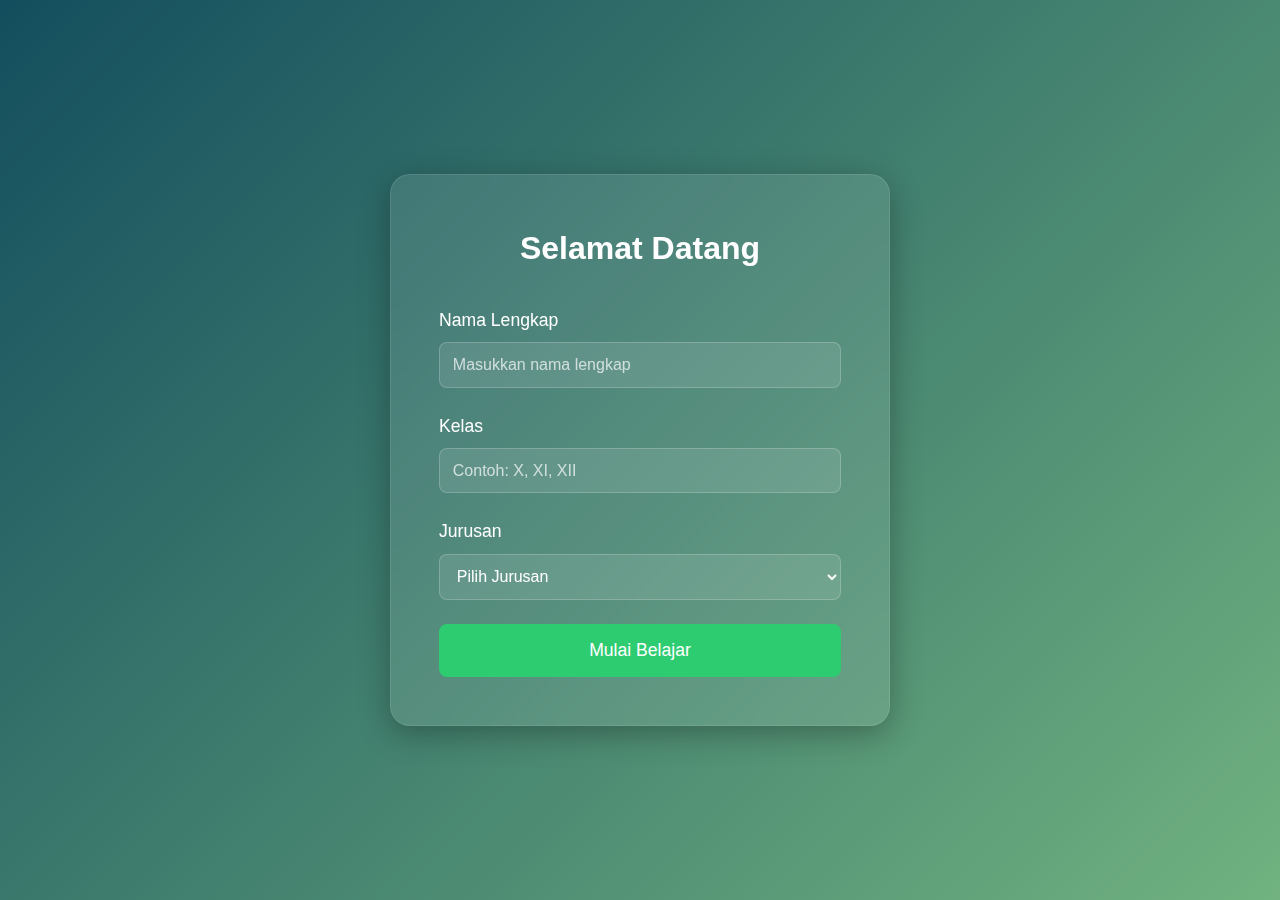
<file: index.html>
<!DOCTYPE html>
<html lang="id">
<head>
    <meta charset="UTF-8">
    <meta name="viewport" content="width=device-width, initial-scale=1.0">
    <title>Sistem Kelistrikan Sepeda Motor</title>
    <link rel="stylesheet" href="style.css">
    <link rel="stylesheet" href="https://cdnjs.cloudflare.com/ajax/libs/font-awesome/6.4.0/css/all.min.css">
    <link href="https://fonts.googleapis.com/css2?family=Poppins:wght@300;400;500;600;700&display=swap" rel="stylesheet">
</head>
<body>
    <header class="hero">
        <div class="logo-container">
            <img src="image/logounimed.png" alt="Logo UNIMED" class="logo">
            <img src="image/smk14.png" alt="Logo SMK 14" class="logo">
        </div>
        <div class="hero-content">
            <div class="welcome-banner">
                <div class="user-profile">
                    <div class="profile-icon">
                        <i class="fas fa-user-circle"></i>
                    </div>
                    <div class="profile-info">
                        <div class="profile-name">
                            <i class="fas fa-user"></i>
                            <span class="user-name">Selamat Datang</span>
                        </div>
                        <div class="profile-class">
                            <i class="fas fa-graduation-cap"></i>
                            <span class="user-class">Silakan login untuk memulai</span>
                        </div>
                    </div>
                </div>
            </div>
            <h1>Sistem Kelistrikan Sepeda Motor<span>PEMBELAJARAN INTERAKTIF</span></h1>
            <p>Pelajari prinsip dasar hingga aplikasi kompleks pada sistem pencahayaan dan kelistrikan kendaraan roda dua</p>
        </div>
    </header>

    <main>
        <section class="menu-section">
            <div class="container">
                <h2 class="section-title">Menu Pembelajaran</h2>
                <div class="menu-grid">
                    <a href="paduan.html" class="menu-card" data-menu="panduan">
                        <div class="menu-icon">
                            <i class="fas fa-book"></i>
                        </div>
                        <h2>Panduan</h2>
                        <p>Petunjuk penggunaan aplikasi pembelajaran</p>
                    </a>

                    <a href="materi.html" class="menu-card locked" data-menu="materi">
                        <div class="menu-icon">
                            <i class="fas fa-graduation-cap"></i>
                            <i class="fas fa-lock lock-icon"></i>
                        </div>
                        <h2>Materi</h2>
                        <p>Pembelajaran sistem kelistrikan sepeda motor</p>
                    </a>

                    <a href="quiz.html" class="menu-card locked" data-menu="quiz">
                        <div class="menu-icon">
                            <i class="fas fa-question-circle"></i>
                            <i class="fas fa-lock lock-icon"></i>
                        </div>
                        <h2>Quiz</h2>
                        <p>Uji pemahaman materi melalui kuis interaktif</p>
                    </a>

                    <a href="sein.html" class="menu-card locked" data-menu="simulasi">
                        <div class="menu-icon">
                            <i class="fas fa-tools"></i>
                            <i class="fas fa-lock lock-icon"></i>
                        </div>
                        <h2>Simulasi</h2>
                        <p>Praktik simulasi rangkaian kelistrikan</p>
                    </a>
                </div>
            </div>
        </section>
    </main>

    <footer>
        <div class="container">
            <div class="footer-content">
                <div class="footer-info">
                    <p>&copy; 2023 Simulator Sistem Kelistrikan Sepeda Motor</p>
                </div>
                <div class="footer-social">
                    <a href="#" class="social-link"><i class="fab fa-facebook"></i></a>
                    <a href="#" class="social-link"><i class="fab fa-instagram"></i></a>
                    <a href="#" class="social-link"><i class="fab fa-youtube"></i></a>
                </div>
            </div>
        </div>
    </footer>

    <!-- Floating Researcher Profile Button -->
    <div class="researcher-profile-icon" id="researcherProfileBtn" title="Profil Peneliti">
        <i class="fas fa-user-graduate"></i>
        <span class="badge">?</span>
    </div>

    <!-- Researcher Modal -->
    <div id="researcherModal" class="modal">
        <div class="modal-content">
            <div class="modal-header">
                <div class="modal-avatar">
                    <img src="image/profile.jpeg" alt="Foto Profil Peneliti" class="researcher-avatar-img">
                </div>
                <h3>Profil Peneliti</h3>
                <button class="close-btn" id="closeResearcherModal" title="Tutup">&times;</button>
            </div>
            <div class="researcher-info-list">
                <div class="info-item"><i class="fas fa-user"></i> <span><strong>Nama:</strong> Faisal Tanjung</span></div>
                <div class="info-item"><i class="fas fa-envelope"></i> <span><strong>Email:</strong> tanjungfeisal522@gmail.com</span></div>
                <div class="info-item"><i class="fas fa-university"></i> <span><strong>Institusi:</strong> Universitas Negeri Medan</span></div>
                <div class="info-item"><i class="fas fa-cogs"></i> <span><strong>Bidang:</strong> Pendidikan Teknik Otomotif</span></div>
            </div>
        </div>
    </div>

    <script src="script.js"></script>
    <script>
        // Check user registration immediately before page loads
        if (!sessionStorage.getItem('userData')) {
            window.location.replace('landing.html');
        }

        // Display user info if available
        const userData = JSON.parse(sessionStorage.getItem('userData'));
        if (userData) {
            const userInfo = document.querySelector('.user-profile');
            userInfo.innerHTML = `
                <div class="profile-icon">
                    <i class="fas fa-user-circle"></i>
                </div>
                <div class="profile-info">
                    <div class="profile-name">
                        <i class="fas fa-user"></i>
                        <span class="user-name">${userData.nama}</span>
                    </div>
                    <div class="profile-class">
                        <i class="fas fa-graduation-cap"></i>
                        <span class="user-class">Kelas ${userData.kelas} ${userData.jurusan}</span>
                    </div>
                </div>
            `;
        }

        // Researcher modal logic
        const researcherBtn = document.getElementById('researcherProfileBtn');
        const researcherModal = document.getElementById('researcherModal');
        const closeResearcherModal = document.getElementById('closeResearcherModal');
        
        researcherBtn.addEventListener('click', function() {
            researcherModal.classList.add('show');
        });
        closeResearcherModal.addEventListener('click', function() {
            researcherModal.classList.remove('show');
        });
        window.addEventListener('click', function(event) {
            if (event.target === researcherModal) {
                researcherModal.classList.remove('show');
            }
        });
    </script>
</body>
</html>
</file>
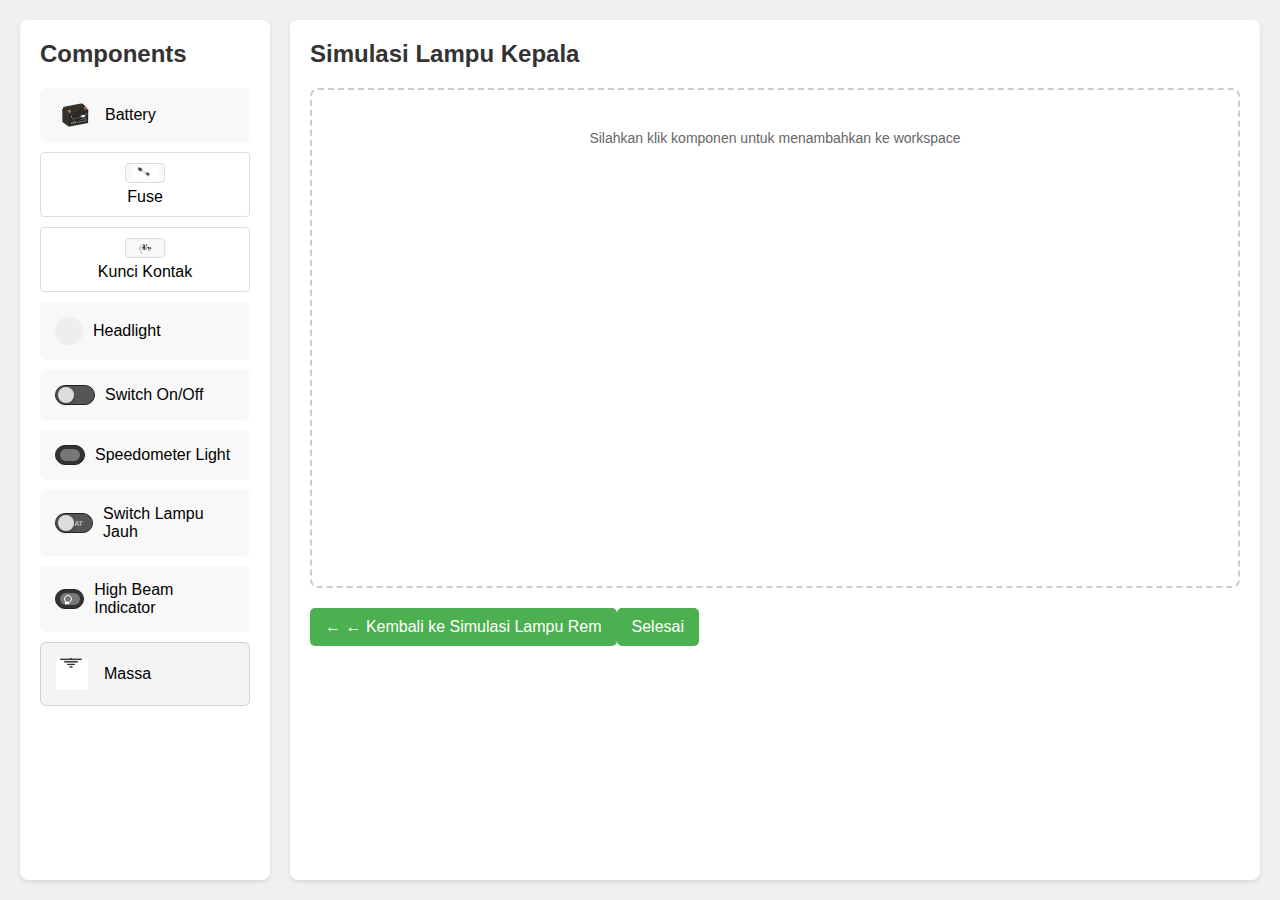
<file: lampu_kepala.html>
<!DOCTYPE html>
<html lang="en">
  <head>
    <meta charset="UTF-8" />
    <meta name="viewport" content="width=device-width, initial-scale=1.0" />
    <title>Headlight Simulation</title>
    <link rel="stylesheet" href="lampu_kepala.css" />
  </head>
  <body>
    <div class="container">
      <div class="components-sidebar">
        <h2>Components</h2>
        <div
          class="component battery"
          draggable="true"
          data-component="battery"
        >
          <div class="battery-icon">
            <img src="image/batre.png" alt="Battery" width="40" height="24" />
          </div>
          <span>Battery</span>
        </div>
        <div
          class="component fuse"
          draggable="true"
          data-component="fuse"
        >
          <div class="fuse-icon">
            <img src="image/fuse.jpg" alt="Fuse" width="40" height="20" />
          </div>
          <span>Fuse</span>
        </div>
        <div
          class="component ignition-key"
          draggable="true"
          data-component="ignition-key"
        >
          <div class="ignition-key-icon">
            <img src="image/kuncikontak.png" alt="Ignition Key" width="40" height="20" />
          </div>
          <span>Kunci Kontak</span>
        </div>
        <div
          class="component headlight"
          draggable="true"
          data-component="headlight"
        >
          <div class="headlight-icon"></div>
          <span>Headlight</span>
        </div>
        <div class="component switch" draggable="true" data-component="switch">
          <div class="switch-body">
            <div class="switch-toggle"></div>
          </div>
          <span>Switch On/Off</span>
        </div>
        <div
          class="component speedometer"
          draggable="true"
          data-component="speedometer"
        >
          <div class="speedometer-icon">
            <div class="speedometer-light"></div>
          </div>
          <span>Speedometer Light</span>
        </div>
        <div
          class="component high-beam-switch"
          draggable="true"
          data-component="high-beam-switch"
        >
          <div class="switch-body">
            <div class="switch-toggle"></div>
          </div>
          <span>Switch Lampu Jauh</span>
        </div>
        <div
          class="component high-beam-indicator"
          draggable="true"
          data-component="high-beam-indicator"
        >
          <div class="high-beam-icon">
            <div class="high-beam-light"></div>
          </div>
          <span>High Beam Indicator</span>
        </div>
        <div class="component massa" draggable="true" data-component="massa">
          <div class="massa-icon">
            <img src="image/massa.png" alt="Massa" width="32" height="32" />
          </div>
          <span>Massa</span>
        </div>
        <!-- Tambahkan komponen lain di sini nanti -->
      </div>
      <div class="workspace">
        <h2>Simulasi Lampu Kepala</h2>
        <div class="workspace-area" id="workspace-area">
          <div class="workspace-hint">
            Silahkan klik komponen untuk menambahkan ke workspace
          </div>
        </div>
        <div class="navigation-buttons">
          <a href="rem.html" class="nav-button prev-button"
            >← Kembali ke Simulasi Lampu Rem</a
          >
          <a href="credits.html" class="nav-button next-button"
            >Selesai</a
          >
        </div>
      </div>
    </div>
    <script src="lampu_kepala.js"></script>
  </body>
</html>
</file>
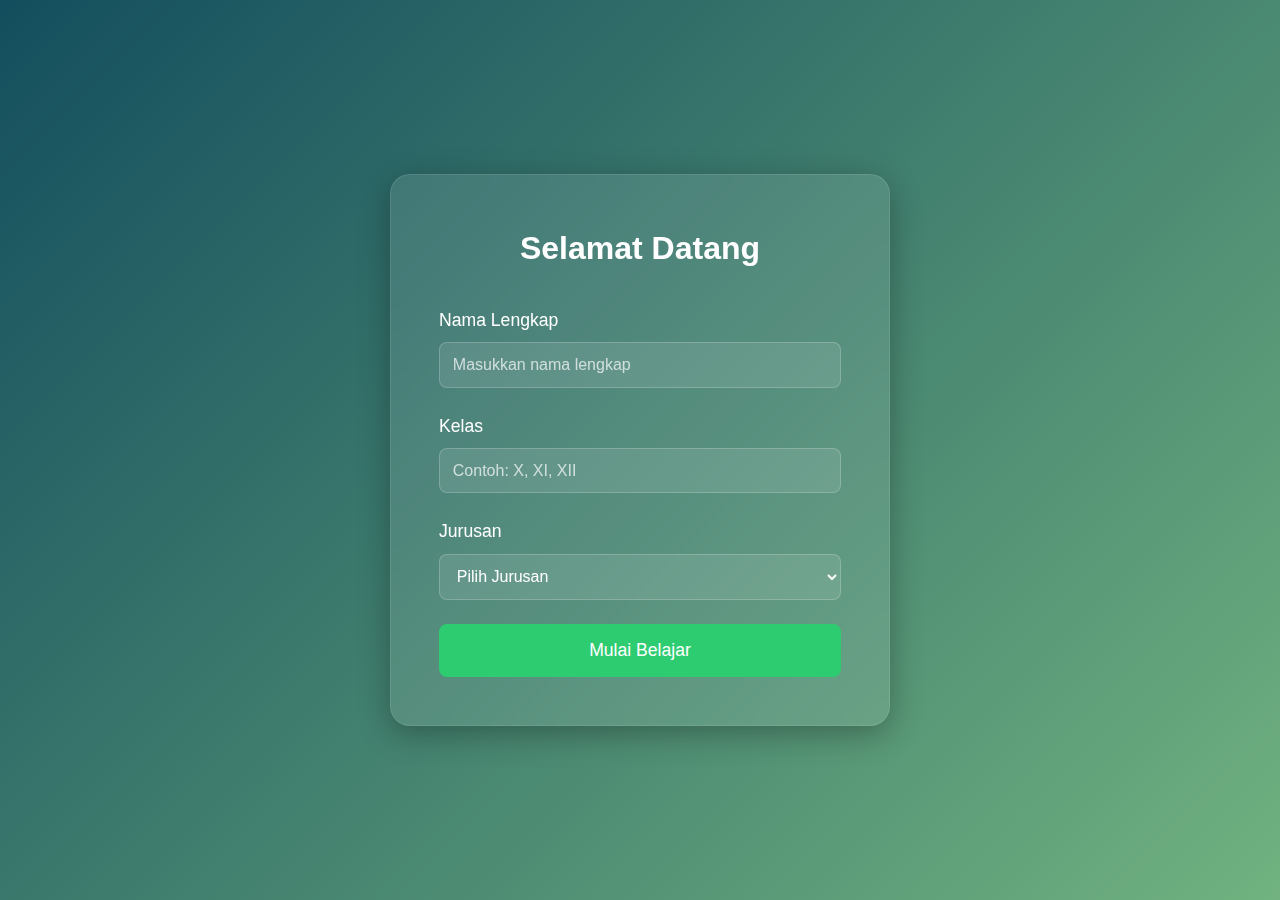
<file: landing.html>
<!DOCTYPE html>
<html lang="id">
<head>
    <meta charset="UTF-8">
    <meta name="viewport" content="width=device-width, initial-scale=1.0">
    <title>Welcome - Sistem Kelistrikan Sepeda Motor</title>
    <link rel="stylesheet" href="style.css">
    <style>
        .landing-container {
            min-height: 100vh;
            display: flex;
            justify-content: center;
            align-items: center;
            background: linear-gradient(135deg, #134e5e 0%, #71b280 100%);
            padding: 2rem;
        }

        .landing-form {
            background: rgba(255, 255, 255, 0.1);
            padding: 3rem;
            border-radius: 20px;
            backdrop-filter: blur(10px);
            box-shadow: 0 8px 32px rgba(0, 0, 0, 0.3);
            border: 1px solid rgba(255, 255, 255, 0.1);
            width: 100%;
            max-width: 500px;
        }

        .form-title {
            color: white;
            text-align: center;
            margin-bottom: 2rem;
            font-size: 2rem;
        }

        .form-group {
            margin-bottom: 1.5rem;
        }

        .form-group label {
            display: block;
            color: white;
            margin-bottom: 0.5rem;
            font-size: 1.1rem;
        }

        .form-group input, .form-group select {
            width: 100%;
            padding: 0.8rem;
            border-radius: 8px;
            border: 1px solid rgba(255, 255, 255, 0.2);
            background: rgba(255, 255, 255, 0.1);
            color: white;
            font-size: 1rem;
        }

        .form-group input::placeholder {
            color: rgba(255, 255, 255, 0.7);
        }

        .submit-btn {
            width: 100%;
            padding: 1rem;
            background: #2ecc71;
            color: white;
            border: none;
            border-radius: 8px;
            font-size: 1.1rem;
            cursor: pointer;
            transition: background 0.3s ease;
        }

        .submit-btn:hover {
            background: #27ae60;
        }
    </style>
</head>
<body>
    <div class="landing-container">
        <form class="landing-form" id="userForm" onsubmit="saveUserData(event)">
            <h1 class="form-title">Selamat Datang</h1>
            <div class="form-group">
                <label for="nama">Nama Lengkap</label>
                <input type="text" id="nama" required placeholder="Masukkan nama lengkap">
            </div>
            <div class="form-group">
                <label for="kelas">Kelas</label>
                <input type="text" id="kelas" required placeholder="Contoh: X, XI, XII">
            </div>
            <div class="form-group">
                <label for="jurusan">Jurusan</label>
                <select id="jurusan" required>
                    <option value="">Pilih Jurusan</option>
                    <option value="TKR">Teknik Kendaraan Ringan</option>
                    <option value="TSM">Teknik Sepeda Motor</option>
                    <option value="TPM">Teknik Pemesinan</option>
                </select>
            </div>
            <button type="submit" class="submit-btn">Mulai Belajar</button>
        </form>
    </div>

    <script>
        // Check if user data exists
        window.onload = function() {
            if (sessionStorage.getItem('userData')) {
                window.location.href = 'index.html';
            }
        }

        function saveUserData(event) {
            event.preventDefault();
            
            const userData = {
                nama: document.getElementById('nama').value,
                kelas: document.getElementById('kelas').value,
                jurusan: document.getElementById('jurusan').value
            };

            sessionStorage.setItem('userData', JSON.stringify(userData));
            window.location.href = 'index.html';
        }
    </script>
</body>
</html>
</file>
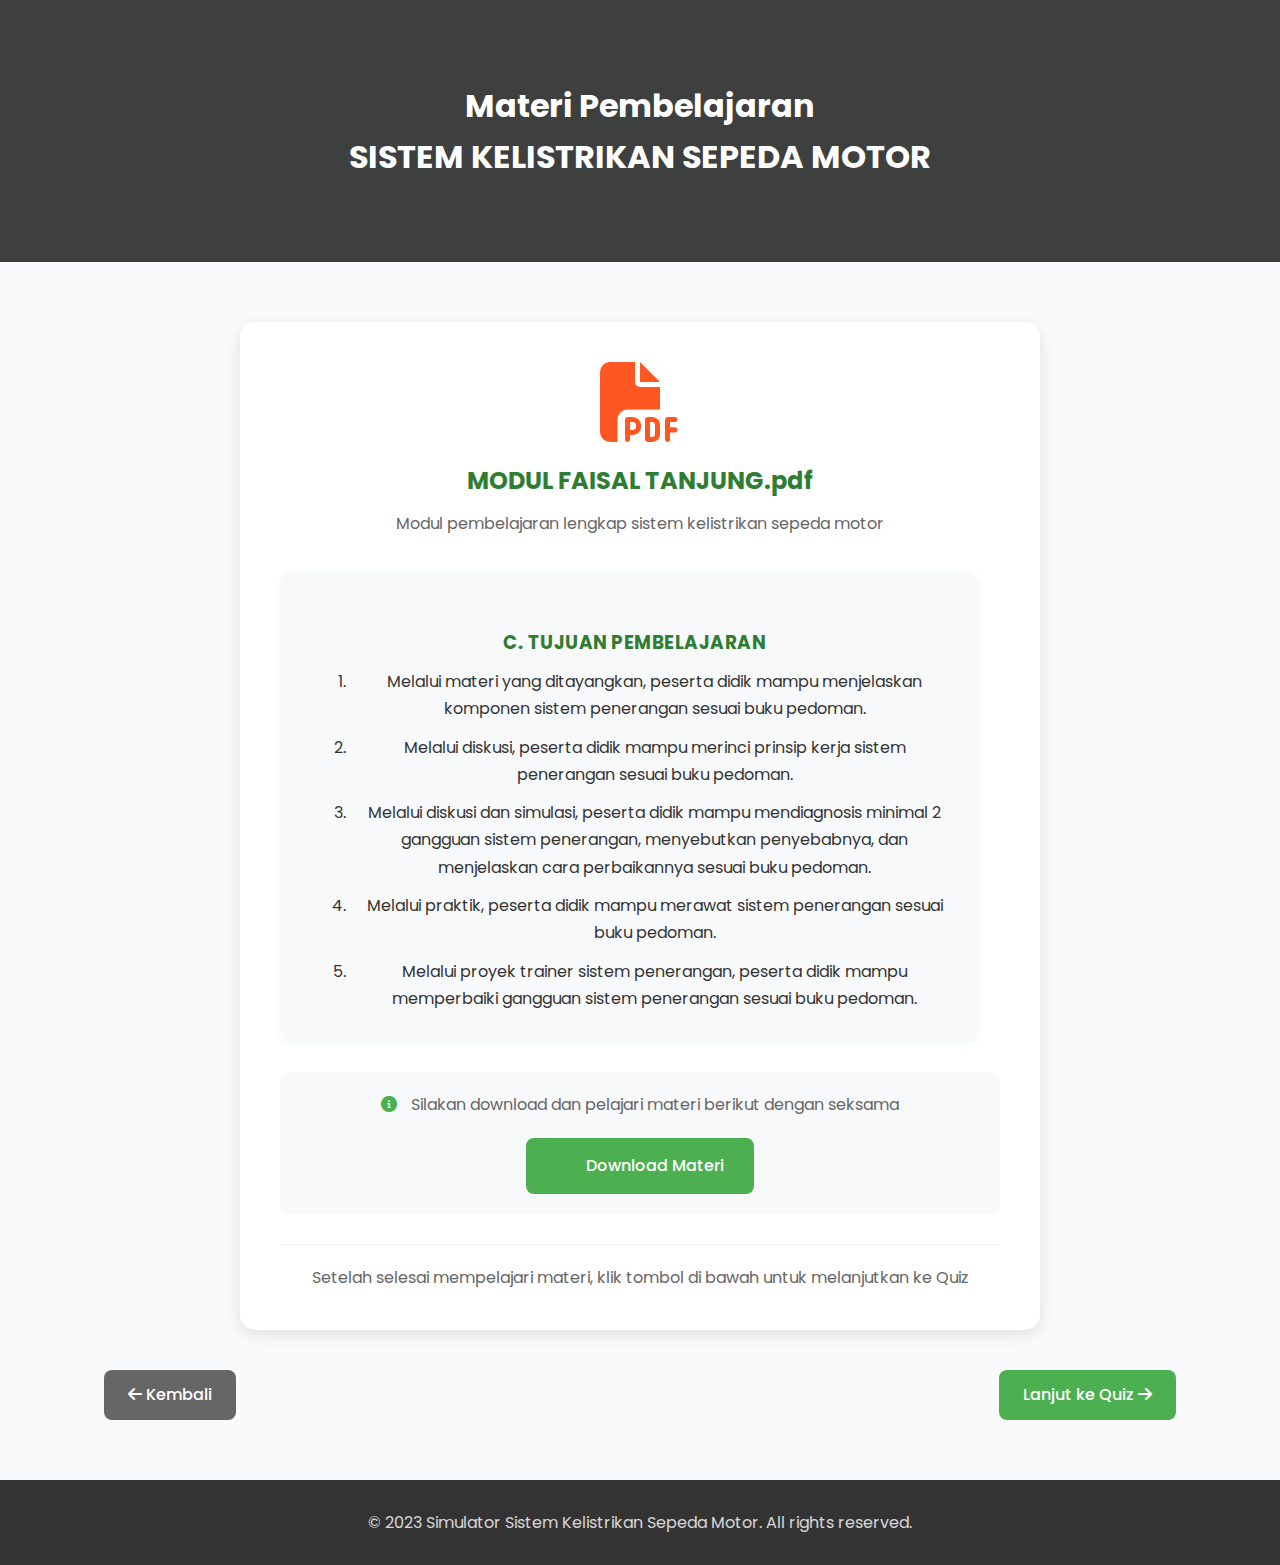
<file: materi.html>
<!DOCTYPE html>
<html lang="id">
<head>
    <meta charset="UTF-8">
    <meta name="viewport" content="width=device-width, initial-scale=1.0">
    <title>Materi Pembelajaran - Sistem Kelistrikan Sepeda Motor</title>
    <link rel="stylesheet" href="style.css">
    <link rel="stylesheet" href="https://cdnjs.cloudflare.com/ajax/libs/font-awesome/6.4.0/css/all.min.css">
    <link href="https://fonts.googleapis.com/css2?family=Poppins:wght@300;400;500;600;700&display=swap" rel="stylesheet">
</head>
<body>
    <header class="sub-hero">
        <div class="hero-content">
            <h1>Materi Pembelajaran<span><br>SISTEM KELISTRIKAN SEPEDA MOTOR</span></h1>
        </div>
    </header>

    <main class="materi-content">
        <div class="container">
            <div class="download-section">
                <div class="pdf-preview">
                    <i class="fas fa-file-pdf"></i>
                    <h2>MODUL FAISAL TANJUNG.pdf</h2>
                    <p>Modul pembelajaran lengkap sistem kelistrikan sepeda motor</p>
                    <div class="learning-objectives">
                        <h3 style="margin-top:2rem; margin-bottom:0.7rem; color:#2e7d32;">C. TUJUAN PEMBELAJARAN</h3>
                        <ol style="margin-left:1.2rem; color:#333;">
                            <li>Melalui materi yang ditayangkan, peserta didik mampu menjelaskan komponen sistem penerangan sesuai buku pedoman.</li>
                            <li>Melalui diskusi, peserta didik mampu merinci prinsip kerja sistem penerangan sesuai buku pedoman.</li>
                            <li>Melalui diskusi dan simulasi, peserta didik mampu mendiagnosis minimal 2 gangguan sistem penerangan, menyebutkan penyebabnya, dan menjelaskan cara perbaikannya sesuai buku pedoman.</li>
                            <li>Melalui praktik, peserta didik mampu merawat sistem penerangan sesuai buku pedoman.</li>
                            <li>Melalui proyek trainer sistem penerangan, peserta didik mampu memperbaiki gangguan sistem penerangan sesuai buku pedoman.</li>
                        </ol>
                    </div>
                </div>
                <div class="download-info">
                    <p><i class="fas fa-info-circle"></i> Silakan download dan pelajari materi berikut dengan seksama</p>
                    <a href="document/faisaltanjung.pdf" download class="download-button">
                        <i class="fas fa-download"></i> Download Materi
                    </a>
                </div>
                <div class="instruction">
                    <p>Setelah selesai mempelajari materi, klik tombol di bawah untuk melanjutkan ke Quiz</p>
                </div>
            </div>

            <div class="navigation-buttons">
                <a href="index.html" class="nav-button back"><i class="fas fa-arrow-left"></i> Kembali</a>
                <button onclick="markAsComplete()" class="nav-button next">Lanjut ke Quiz <i class="fas fa-arrow-right"></i></button>
            </div>
        </div>
    </main>

    <footer>
        <div class="container">
            <p>&copy; 2023 Simulator Sistem Kelistrikan Sepeda Motor. All rights reserved.</p>
        </div>
    </footer>

    <script src="script.js"></script>
    <script>
        function markAsComplete() {
            completeSection('materi');
            window.location.href = 'quiz.html';
        }
    </script>
</body>
</html>
</file>
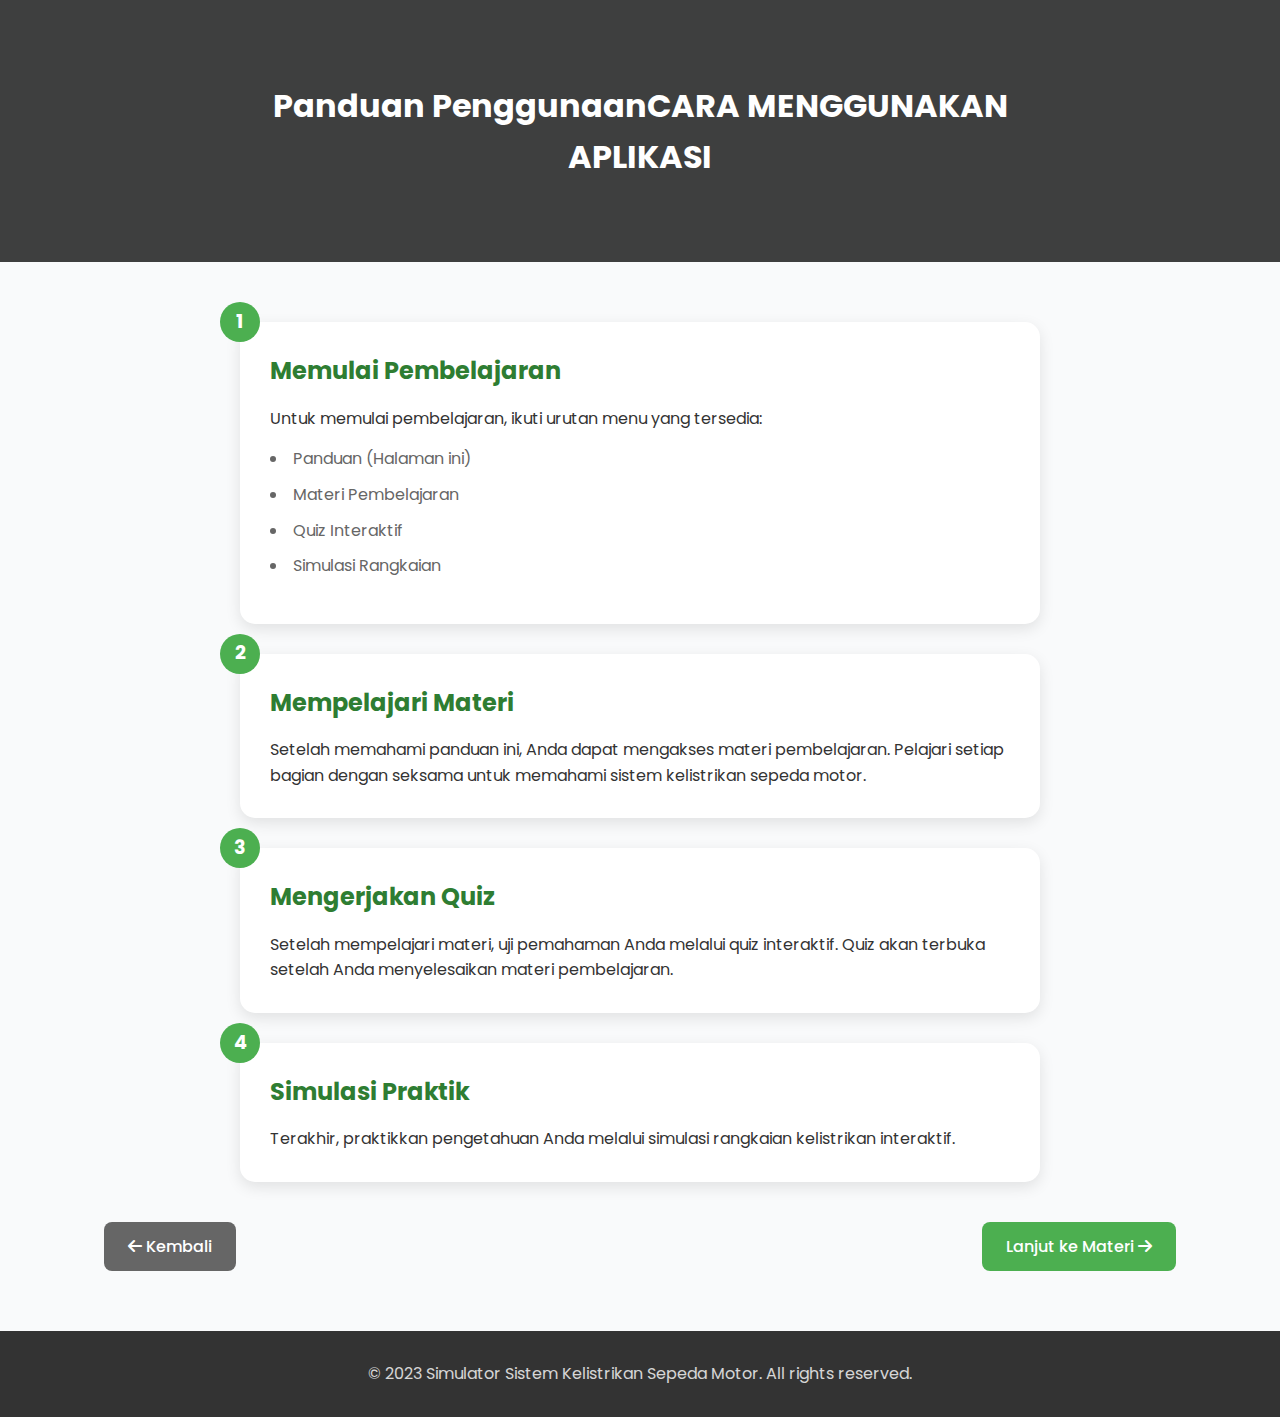
<file: paduan.html>
<!DOCTYPE html>
<html lang="id">
<head>
    <meta charset="UTF-8">
    <meta name="viewport" content="width=device-width, initial-scale=1.0">
    <title>Panduan Penggunaan - Sistem Kelistrikan Sepeda Motor</title>
    <link rel="stylesheet" href="style.css">
    <link rel="stylesheet" href="https://cdnjs.cloudflare.com/ajax/libs/font-awesome/6.4.0/css/all.min.css">
    <link href="https://fonts.googleapis.com/css2?family=Poppins:wght@300;400;500;600;700&display=swap" rel="stylesheet">
</head>
<body>
    <header class="sub-hero">
        <div class="hero-content">
            <h1>Panduan Penggunaan<span>CARA MENGGUNAKAN APLIKASI</span></h1>
        </div>
    </header>

    <main class="panduan-content">
        <div class="container">
            <div class="panduan-steps">
                <div class="step">
                    <div class="step-number">1</div>
                    <h2>Memulai Pembelajaran</h2>
                    <p>Untuk memulai pembelajaran, ikuti urutan menu yang tersedia:</p>
                    <ul>
                        <li>Panduan (Halaman ini)</li>
                        <li>Materi Pembelajaran</li>
                        <li>Quiz Interaktif</li>
                        <li>Simulasi Rangkaian</li>
                    </ul>
                </div>

                <div class="step">
                    <div class="step-number">2</div>
                    <h2>Mempelajari Materi</h2>
                    <p>Setelah memahami panduan ini, Anda dapat mengakses materi pembelajaran. Pelajari setiap bagian dengan seksama untuk memahami sistem kelistrikan sepeda motor.</p>
                </div>

                <div class="step">
                    <div class="step-number">3</div>
                    <h2>Mengerjakan Quiz</h2>
                    <p>Setelah mempelajari materi, uji pemahaman Anda melalui quiz interaktif. Quiz akan terbuka setelah Anda menyelesaikan materi pembelajaran.</p>
                </div>

                <div class="step">
                    <div class="step-number">4</div>
                    <h2>Simulasi Praktik</h2>
                    <p>Terakhir, praktikkan pengetahuan Anda melalui simulasi rangkaian kelistrikan interaktif.</p>
                </div>
            </div>

            <div class="navigation-buttons">
                <a href="index.html" class="nav-button back"><i class="fas fa-arrow-left"></i> Kembali</a>
                <button onclick="markAsComplete()" class="nav-button next">Lanjut ke Materi <i class="fas fa-arrow-right"></i></button>
            </div>
        </div>
    </main>

    <footer>
        <div class="container">
            <p>&copy; 2023 Simulator Sistem Kelistrikan Sepeda Motor. All rights reserved.</p>
        </div>
    </footer>

    <script src="script.js"></script>
    <script src="js/nav-check.js"></script>
    <script>
        function markAsComplete() {
            completeSection('panduan');
            window.location.href = 'materi.html';
        }
    </script>
</body>
</html>
</file>
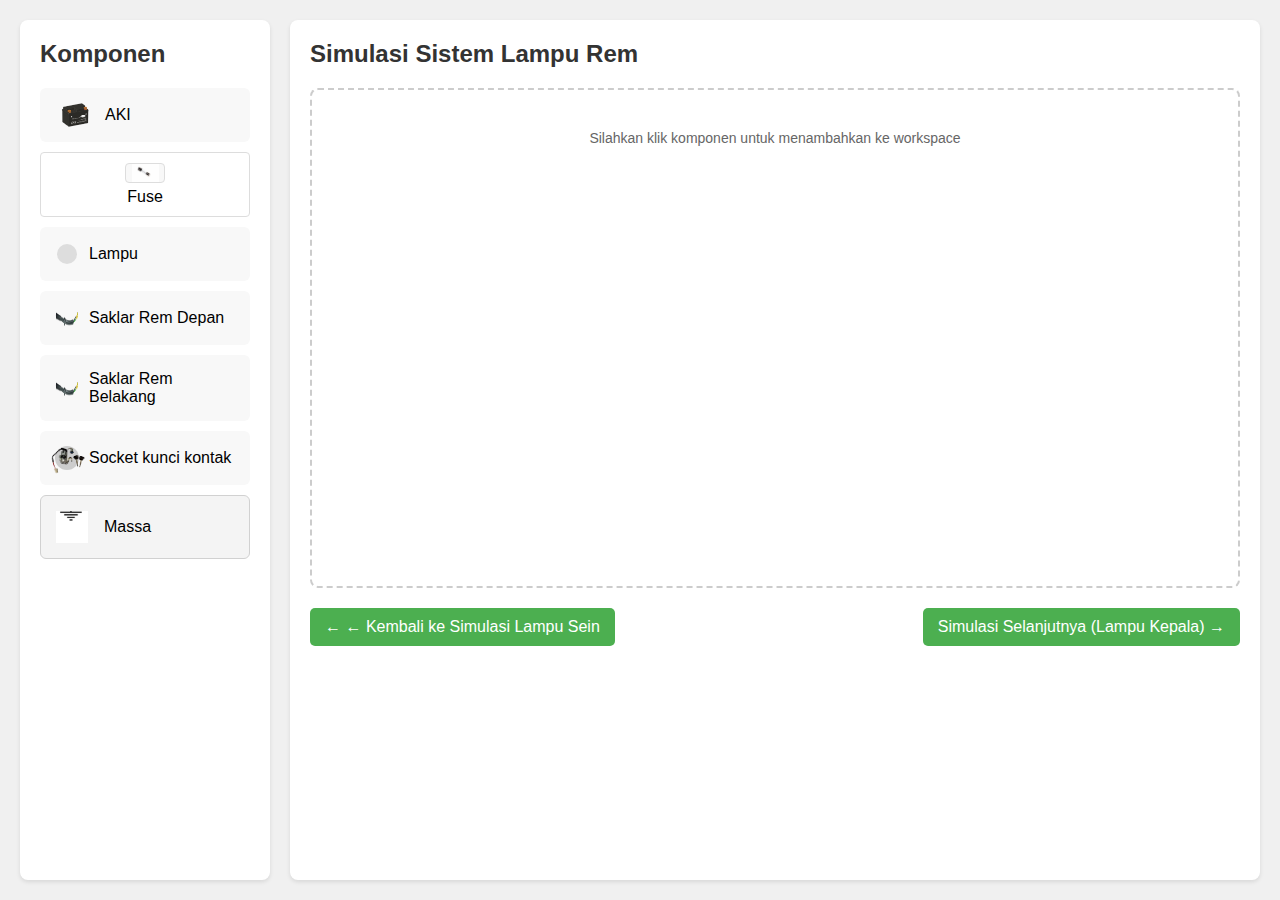
<file: rem.html>
<!DOCTYPE html>
<html lang="en">
  <head>
    <meta charset="UTF-8" />
    <meta name="viewport" content="width=device-width, initial-scale=1.0" />
    <title>Brake Light Simulation</title>
    <link rel="stylesheet" href="rem.css" />
  </head>
  <body>
    <div class="container">
      <div class="components-sidebar">
        <h2>Komponen</h2>
        <div
          class="component battery"
          draggable="true"
          data-component="battery"
        >
          <div class="battery-icon">
            <img src="image/batre.png" alt="Battery" width="60" height="30" />
          </div>
          <span>AKI</span>
        </div>
        <div
          class="component fuse"
          draggable="true"
          data-component="fuse"
        >
          <div class="fuse-icon">
            <img src="image/fuse.jpg" alt="Fuse" width="40" height="20" />
          </div>
          <span>Fuse</span>
        </div>
        <div class="component light" draggable="true" data-component="light">
          <div class="light-icon">
            <div class="light-bulb"></div>
          </div>
          <span>Lampu</span>
        </div>
        <div
          class="component brake-switch"
          draggable="true"
          data-component="brake-switch-front"
        >
          <div class="brake-switch-icon">
            <img
              src="image/switch.png"
              alt="Front Brake Switch"
              width="24"
              height="24"
            />
          </div>
          <span>Saklar Rem Depan</span>
        </div>
        <div
          class="component brake-switch"
          draggable="true"
          data-component="brake-switch-rear"
        >
          <div class="brake-switch-icon">
            <img
              src="image/switch.png"
              alt="Rear Brake Switch"
              width="24"
              height="24"
            />
          </div>
          <span>Saklar Rem Belakang</span>
        </div>
        <div class="component socket" draggable="true" data-component="socket">
          <div class="socket-icon">
            <img
              src="image/kuncikontak.png"
              alt="Socket Kunci Kontak"
              width="50"
              height="50"
            />
          </div>
          <span>Socket kunci kontak</span>
        </div>
        <div class="component massa" draggable="true" data-component="massa">
          <div class="massa-icon">
            <img src="image/massa.png" alt="Massa" width="32" height="32" />
          </div>
          <span>Massa</span>
        </div>
      </div>
      <div class="workspace">
        <h2>Simulasi Sistem Lampu Rem</h2>
        <div class="workspace-area" id="workspace-area">
          <div class="workspace-hint">
            Silahkan klik komponen untuk menambahkan ke workspace
          </div>
        </div>
        <div class="navigation-container">
          <a href="sein.html" class="nav-button prev-button"
            >← Kembali ke Simulasi Lampu Sein</a
          >
          <a href="lampu_kepala.html" class="nav-button next-button"
            >Simulasi Selanjutnya (Lampu Kepala)</a
          >
        </div>
      </div>
    </div>
    <script src="rem.js"></script>
  </body>
</html>
</file>
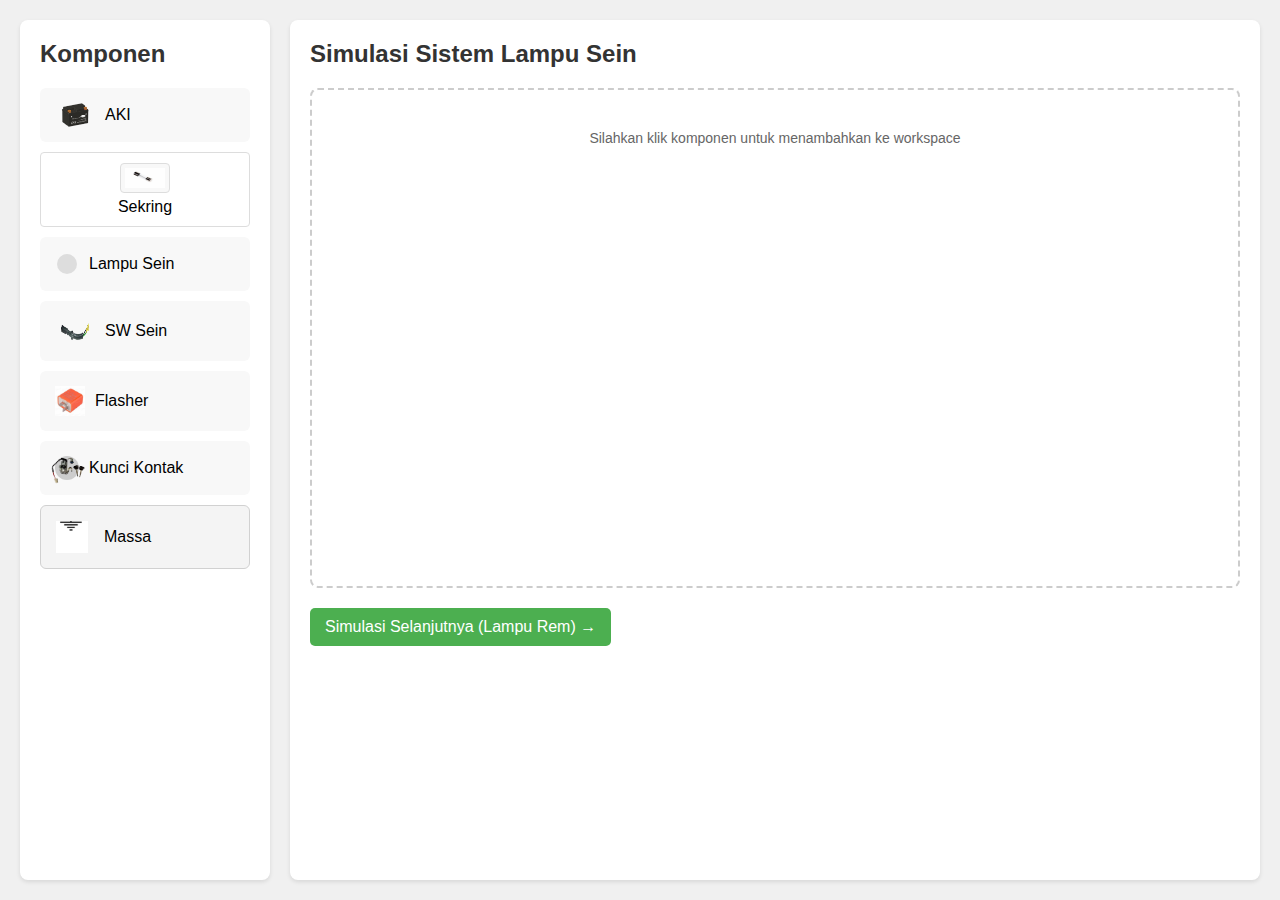
<file: sein.html>
<!DOCTYPE html>
<html lang="en">
  <head>
    <meta charset="UTF-8" />
    <meta name="viewport" content="width=device-width, initial-scale=1.0" />
    <title>Turn Signal Simulation</title>
    <link rel="stylesheet" href="sein.css" />
  </head>
  <body>
    <div class="container">
      <div class="components-sidebar">
        <h2>Komponen</h2>
        <div
          class="component battery"
          draggable="true"
          data-component="battery"
        >
          <div class="battery-icon">
            <img src="image/batre.png" alt="Battery" width="60" height="30" />
          </div>
          <span>AKI</span>
        </div>
        
        <!-- Add new fuse component -->
        <div
          class="component fuse"
          draggable="true"
          data-component="fuse"
        >
          <div class="fuse-icon">
            <img
              src="image/fuse.jpg"
              alt="Fuse"
              width="40"
              height="20"
            />
          </div>
          <span>Sekring</span>
        </div>
        
        <div class="component light" draggable="true" data-component="light">
          <div class="light-icon">
            <div class="light-bulb"></div>
          </div>
          <span>Lampu Sein</span>
        </div>
        
        <!-- Replace separate turn switches with combined SW Sein component -->
        <div
          class="component sw-sein"
          draggable="true"
          data-component="sw-sein"
        >
          <div class="sw-sein-icon">
            <img
              src="image/switch.png"
              alt="SW Sein"
              width="30"
              height="30"
            />
          </div>
          <span>SW Sein</span>
        </div>
        
        <div
          class="component flasher"
          draggable="true"
          data-component="flasher"
        >
          <div class="flasher-icon">
            <img
              src="image/flasher.jpg"
              alt="Flasher"
              width="30"
              height="30"
            />
          </div>
          <span>Flasher</span>
        </div>
        <div class="component socket" draggable="true" data-component="socket">
          <div class="socket-icon">
            <img
              src="image/kuncikontak.png"
              alt="Socket Kunci Kontak"
              width="50"
              height="50"
            />
          </div>
          <span>Kunci Kontak</span>
        </div>
        
        <!-- Komponen Massa -->
        <div class="component massa" draggable="true" data-component="massa">
          <div class="massa-icon">
            <img src="image/massa.png" alt="Massa" width="32" height="32" />
          </div>
          <span>Massa</span>
        </div>
        
      </div>
      <div class="workspace">
        <h2>Simulasi Sistem Lampu Sein</h2>
        <div class="workspace-area" id="workspace-area">
          <div class="workspace-hint">
            Silahkan klik komponen untuk menambahkan ke workspace
          </div>
        </div>
        <div class="navigation-container">
          <a href="rem.html" class="nav-button next-button"
            >Simulasi Selanjutnya (Lampu Rem)</a
          >
        </div>
      </div>
    </div>
    <script src="sein.js"></script>
  </body>
</html>
</file>
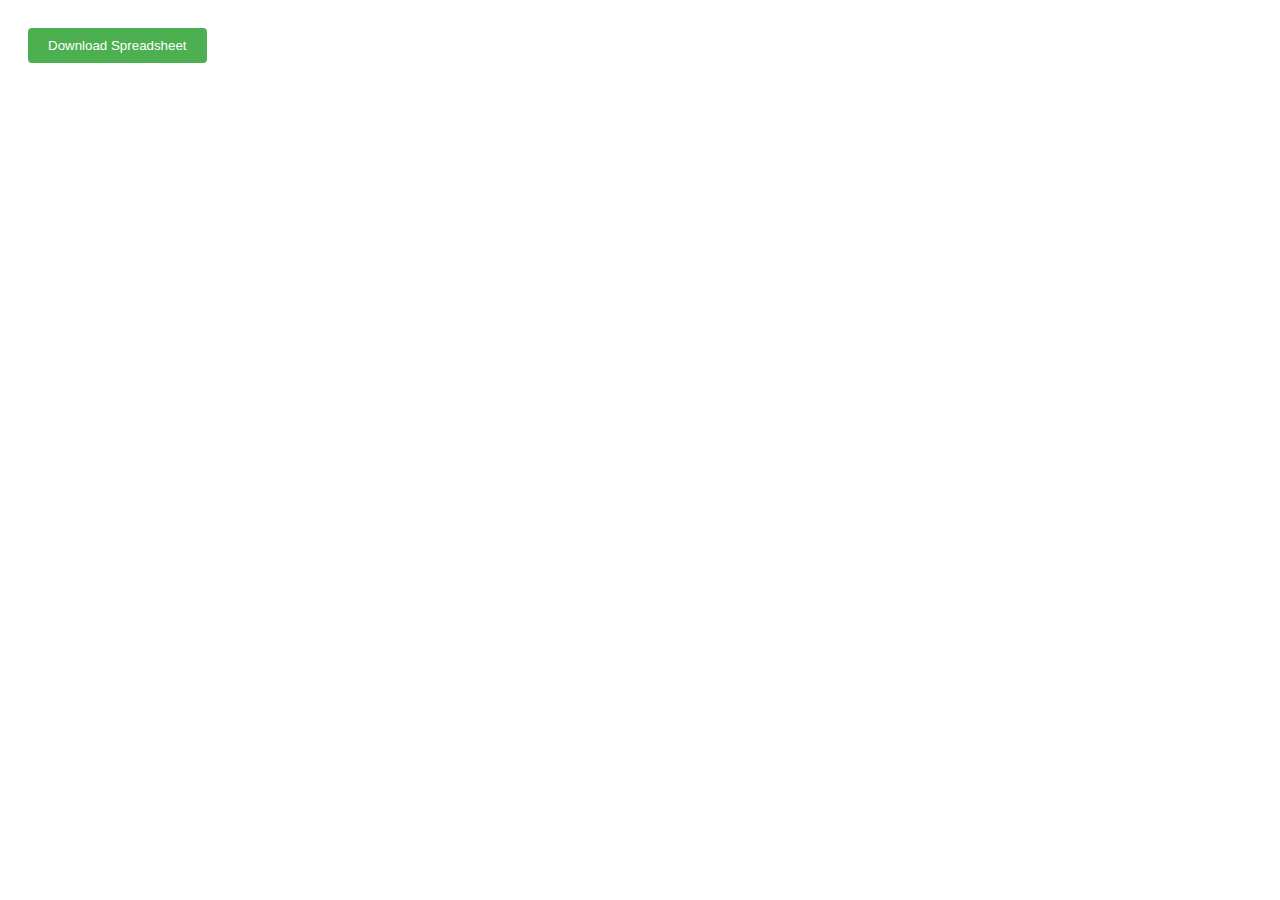
<file: admin/admin_results.html>
<!DOCTYPE html>
<html lang="id">
<head>
    <meta charset="UTF-8">
    <meta name="viewport" content="width=device-width, initial-scale=1.0">
    <title>Admin - Quiz Results</title>
    <style>
        body { font-family: Arial, sans-serif; padding: 20px; }
        table { width: 100%; border-collapse: collapse; }
        th, td { border: 1px solid #ddd; padding: 8px; text-align: left; }
        th { background-color: #f2f2f2; }
        .download-btn {
            background: #4CAF50;
            color: white;
            padding: 10px 20px;
            border: none;
            border-radius: 4px;
            cursor: pointer;
            margin-bottom: 20px;
        }
    </style>
</head>
<body>
    <button class="download-btn" onclick="downloadSheet()">Download Spreadsheet</button>
    <div id="results"></div>

    <script>
        function downloadSheet() {
            window.open('https://docs.google.com/spreadsheets/d/12sNEOhwoc5EnWUCBoY2yuIYJzIPs7dXXI8R8WwKdQyM/export?format=xlsx');
        }

        // Fetch and display results
        fetch('https://script.google.com/macros/s/AKfycbxbHygdHhC1MQgTl_zIV4V_YCEOFV8JqPx3h6g083NuXKbT-CQqMT2W4qM5noeSTiu8SQ/exec')
            .then(response => response.json())
            .then(data => {
                const table = document.createElement('table');
                const thead = document.createElement('thead');
                const tbody = document.createElement('tbody');

                // Create headers
                const headers = ['Timestamp', 'Nama', 'Kelas', 'Jurusan', 'Nilai'];
                const headerRow = document.createElement('tr');
                headers.forEach(header => {
                    const th = document.createElement('th');
                    th.textContent = header;
                    headerRow.appendChild(th);
                });
                thead.appendChild(headerRow);
                table.appendChild(thead);

                // Create data rows
                data.forEach((row, index) => {
                    if (index === 0) return; // Skip header row from spreadsheet
                    const tr = document.createElement('tr');
                    row.forEach(cell => {
                        const td = document.createElement('td');
                        td.textContent = cell;
                        tr.appendChild(td);
                    });
                    tbody.appendChild(tr);
                });

                table.appendChild(tbody);
                document.getElementById('results').appendChild(table);
            })
            .catch(error => console.error('Error:', error));
    </script>
</body>
</html>
</file>
<file: style.css>
/* Enhanced Global Styles */
* {
  margin: 0;
  padding: 0;
  box-sizing: border-box;
}

body {
  font-family: "Poppins", sans-serif;
  line-height: 1.6;
  color: #333;
  background-color: #f9fafb;
}

.container {
  width: 90%;
  max-width: 1200px;
  margin: 0 auto;
  padding: 0 20px;
}

/* Hero Section */
.hero {
  background-image: linear-gradient(rgba(0, 0, 0, 0.65), rgba(0, 0, 0, 0.65)),
    url("https://images.unsplash.com/photo-1568772585407-9361f9bf3a87?auto=format&fit=crop&w=1470&q=80");
  background-size: cover;
  background-position: center;
  color: white;
  text-align: center;
  padding: 120px 20px;
  position: relative;
}

.hero-content {
  max-width: 800px;
  margin: 0 auto;
}

.hero h1 {
  font-size: 3.5rem;
  margin-bottom: 20px;
  line-height: 1.2;
}

.hero h1 span {
  display: block;
  font-size: 0.45em;
  margin-top: 15px;
  color: #4caf50;
  letter-spacing: 3px;
}

.hero p {
  font-size: 1.2rem;
  margin-bottom: 30px;
  opacity: 0.9;
}

/* Menu Section */
.menu-section {
  padding: 80px 0;
}

.menu-grid {
  display: grid;
  grid-template-columns: repeat(auto-fit, minmax(250px, 1fr));
  gap: 30px;
  margin-top: 40px;
}

.menu-card {
  background: white;
  border-radius: 15px;
  padding: 40px 30px;
  text-align: center;
  box-shadow: 0 10px 30px rgba(0, 0, 0, 0.1);
  transition: transform 0.3s ease, box-shadow 0.3s ease;
  text-decoration: none;
  color: inherit;
}

.menu-card:hover {
  transform: translateY(-10px);
  box-shadow: 0 15px 40px rgba(0, 0, 0, 0.15);
}

.menu-icon {
  font-size: 2.5rem;
  color: #4caf50;
  margin-bottom: 20px;
}

.menu-card h2 {
  font-size: 1.8rem;
  margin-bottom: 15px;
  color: #2e7d32;
}

.menu-card p {
  color: #666;
  font-size: 1rem;
}

/* Footer */
footer {
  background: #333;
  color: white;
  padding: 30px 0;
  text-align: center;
}

footer p {
  opacity: 0.8;
}

/* Responsive Design */
@media (max-width: 768px) {
  .hero h1 {
    font-size: 2.5rem;
  }

  .menu-grid {
    grid-template-columns: 1fr;
    padding: 0 20px;
  }

  .menu-card {
    padding: 30px 20px;
  }
}

@media (max-width: 480px) {
  .hero h1 {
    font-size: 2rem;
  }

  .hero p {
    font-size: 1rem;
  }
}

.menu-card.locked {
  opacity: 0.7;
  cursor: not-allowed;
  position: relative;
}

.menu-card.locked:hover {
  transform: none;
  box-shadow: 0 10px 30px rgba(0, 0, 0, 0.1);
}

.lock-icon {
  position: absolute;
  top: 10px;
  right: 10px;
  color: #ff5722;
  font-size: 1.2rem;
}

.menu-card.locked::after {
  content: "Complete previous section to unlock";
  position: absolute;
  bottom: 10px;
  left: 0;
  right: 0;
  font-size: 0.8rem;
  color: #ff5722;
}

/* Panduan Page Styles */
.sub-hero {
  background-image: linear-gradient(rgba(0, 0, 0, 0.75), rgba(0, 0, 0, 0.75)),
    url("https://images.unsplash.com/photo-1568772585407-9361f9bf3a87?auto=format&fit=crop&w=1470&q=80");
  background-size: cover;
  background-position: center;
  color: white;
  text-align: center;
  padding: 80px 20px;
}

.panduan-content {
  padding: 60px 0;
}

.panduan-steps {
  max-width: 800px;
  margin: 0 auto;
}

.step {
  background: white;
  border-radius: 15px;
  padding: 30px;
  margin-bottom: 30px;
  box-shadow: 0 5px 15px rgba(0, 0, 0, 0.1);
  position: relative;
}

.step-number {
  position: absolute;
  top: -20px;
  left: -20px;
  width: 40px;
  height: 40px;
  background: #4caf50;
  color: white;
  border-radius: 50%;
  display: flex;
  align-items: center;
  justify-content: center;
  font-weight: bold;
  font-size: 1.2rem;
}

.step h2 {
  color: #2e7d32;
  margin-bottom: 15px;
}

.step ul {
  list-style-position: inside;
  margin: 15px 0;
}

.step li {
  margin: 10px 0;
  color: #666;
}

.navigation-buttons {
  display: flex;
  justify-content: space-between;
  margin-top: 40px;
  padding: 0 20px;
}

.nav-button {
  padding: 12px 24px;
  border-radius: 8px;
  text-decoration: none;
  font-weight: 500;
  cursor: pointer;
  border: none;
  font-size: 1rem;
  font-family: "Poppins", sans-serif;
}

.nav-button.back {
  background: #666;
  color: white;
}

.nav-button.next {
  background: #4caf50;
  color: white;
}

.nav-button:hover {
  opacity: 0.9;
}

/* Materi Page Styles */
.materi-content {
  padding: 60px 0;
}

.download-section {
  max-width: 800px;
  margin: 0 auto;
  background: white;
  border-radius: 15px;
  padding: 40px;
  box-shadow: 0 5px 15px rgba(0, 0, 0, 0.1);
  text-align: center;
}

.pdf-preview {
  margin-bottom: 30px;
}

.pdf-preview i {
  font-size: 80px;
  color: #ff5722;
  margin-bottom: 20px;
}

.pdf-preview h2 {
  color: #2e7d32;
  margin-bottom: 10px;
}

.pdf-preview p {
  color: #666;
}

.download-info {
  margin-bottom: 30px;
  padding: 20px;
  background: #f8f9fa;
  border-radius: 10px;
}

.download-info p {
  margin-bottom: 20px;
  color: #666;
}

.download-info i {
  color: #4caf50;
  margin-right: 10px;
}

.download-button {
  display: inline-block;
  padding: 15px 30px;
  background: #4caf50;
  color: white;
  text-decoration: none;
  border-radius: 8px;
  font-weight: 500;
  transition: background 0.3s ease;
}

.download-button:hover {
  background: #2e7d32;
}

.download-button i {
  margin-right: 10px;
}

.instruction {
  margin-top: 30px;
  padding-top: 20px;
  border-top: 1px solid #eee;
  color: #666;
}

/* Quiz Page Styles */
.quiz-content {
  padding: 60px 0;
}

.quiz-container {
  max-width: 800px;
  margin: 0 auto;
  background: white;
  border-radius: 15px;
  padding: 40px;
  box-shadow: 0 5px 15px rgba(0, 0, 0, 0.1);
}

.quiz-info {
  display: flex;
  justify-content: space-between;
  margin-bottom: 20px;
  color: #666;
  font-weight: 500;
}

.progress-bar {
  width: 100%;
  height: 10px;
  background: #f0f0f0;
  border-radius: 5px;
  margin-bottom: 30px;
}

.progress {
  height: 100%;
  background: #4caf50;
  border-radius: 5px;
  transition: width 0.3s ease;
}

.question {
  margin-bottom: 30px;
}

.question h2 {
  color: #2e7d32;
  margin-bottom: 20px;
  font-size: 1.2rem;
}

.options {
  display: flex;
  flex-direction: column;
  gap: 15px;
}

.option {
  display: flex;
  align-items: center;
  padding: 15px;
  border: 2px solid #eee;
  border-radius: 8px;
  cursor: pointer;
  transition: all 0.3s ease;
}

.option:hover {
  border-color: #4caf50;
}

.option input[type="radio"] {
  margin-right: 15px;
}

.option-text {
  color: #666;
}

.option.correct {
  border-color: #4caf50;
  background: rgba(76, 175, 80, 0.1);
}

.option.wrong {
  border-color: #f44336;
  background: rgba(244, 67, 54, 0.1);
}

.quiz-controls {
  display: flex;
  justify-content: center;
  gap: 15px;
  margin-top: 30px;
}

.quiz-button {
  padding: 12px 24px;
  border: none;
  border-radius: 8px;
  background: #4caf50;
  color: white;
  font-weight: 500;
  cursor: pointer;
  transition: background 0.3s ease;
}

.quiz-button:hover {
  background: #2e7d32;
}

.final-score {
  text-align: center;
  margin-bottom: 30px;
  padding: 20px;
  background: #f8f9fa;
  border-radius: 10px;
}

.final-score h3 {
  color: #2e7d32;
  font-size: 1.5rem;
  margin-bottom: 10px;
}

.review-item {
  margin-bottom: 20px;
  padding: 15px;
  border-radius: 8px;
  border: 2px solid #eee;
}

.review-item.correct {
  border-color: #4caf50;
  background: rgba(76, 175, 80, 0.1);
}

.review-item.wrong {
  border-color: #f44336;
  background: rgba(244, 67, 54, 0.1);
}

.review-item p {
  margin: 5px 0;
  color: #666;
}

.review-item strong {
  color: #333;
}

.question-image {
  margin: 20px 0;
  text-align: center;
}

.question-image img {
  max-width: 100%;
  max-height: 300px;
  border-radius: 8px;
  box-shadow: 0 2px 8px rgba(0, 0, 0, 0.1);
}

.logo-container {
  display: flex;
  justify-content: center;
  align-items: center;
  gap: 2rem;
  padding: 1rem;
  margin-bottom: 1rem;
}

.logo {
  height: 80px;
  width: auto;
  object-fit: contain;
}

/* Welcome Banner Styles */
.welcome-banner {
  background: rgba(255, 255, 255, 0.1);
  backdrop-filter: blur(10px);
  border-radius: 15px;
  padding: 1rem;
  border: 1px solid rgba(255, 255, 255, 0.2);
  box-shadow: 0 4px 15px rgba(0, 0, 0, 0.1);
  position: absolute;
  top: 20px;
  right: 20px;
  max-width: 300px;
  z-index: 10;
}

.user-profile {
  display: flex;
  align-items: center;
  gap: 1rem;
  padding: 0.3rem;
}

.profile-icon {
  background: rgba(76, 175, 80, 0.2);
  width: 45px;
  height: 45px;
  border-radius: 50%;
  display: flex;
  align-items: center;
  justify-content: center;
  border: 2px solid #4caf50;
  flex-shrink: 0;
}

.profile-icon i {
  font-size: 2rem;
  color: #4caf50;
}

.profile-info {
  flex: 1;
  min-width: 0; /* Prevents text overflow */
}

.profile-name, .profile-class {
  display: flex;
  align-items: center;
  gap: 0.5rem;
  margin: 0.2rem 0;
  white-space: nowrap;
  overflow: hidden;
  text-overflow: ellipsis;
}

.profile-name i, .profile-class i {
  font-size: 0.9rem;
  color: #4caf50;
  width: 16px;
  text-align: center;
  flex-shrink: 0;
}

.user-name {
  font-size: 1rem;
  font-weight: 600;
  color: #fff;
  text-shadow: 0 2px 4px rgba(0, 0, 0, 0.1);
  overflow: hidden;
  text-overflow: ellipsis;
}

.user-class {
  font-size: 0.85rem;
  color: rgba(255, 255, 255, 0.9);
  overflow: hidden;
  text-overflow: ellipsis;
}

/* Features Section */
.features-section {
  padding: 60px 0;
  background: #f8f9fa;
}

.features-grid {
  display: grid;
  grid-template-columns: repeat(auto-fit, minmax(250px, 1fr));
  gap: 30px;
  margin-top: 40px;
}

.feature-card {
  background: white;
  padding: 30px;
  border-radius: 15px;
  text-align: center;
  box-shadow: 0 5px 15px rgba(0, 0, 0, 0.05);
  transition: transform 0.3s ease;
}

.feature-card:hover {
  transform: translateY(-5px);
}

.feature-card i {
  font-size: 2.5rem;
  color: #4caf50;
  margin-bottom: 20px;
}

.feature-card h3 {
  color: #2e7d32;
  margin-bottom: 15px;
  font-size: 1.3rem;
}

.feature-card p {
  color: #666;
  font-size: 0.95rem;
}

/* Section Title */
.section-title {
  text-align: center;
  color: #2e7d32;
  font-size: 2rem;
  margin-bottom: 40px;
  position: relative;
  padding-bottom: 15px;
}

.section-title::after {
  content: '';
  position: absolute;
  bottom: 0;
  left: 50%;
  transform: translateX(-50%);
  width: 80px;
  height: 3px;
  background: #4caf50;
  border-radius: 2px;
}

/* Enhanced Footer */
.footer-content {
  display: flex;
  justify-content: space-between;
  align-items: center;
  flex-wrap: wrap;
  gap: 20px;
}

.footer-info p {
  margin: 5px 0;
}

.footer-social {
  display: flex;
  gap: 15px;
}

.social-link {
  color: white;
  font-size: 1.2rem;
  transition: color 0.3s ease;
}

.social-link:hover {
  color: #4caf50;
}

/* Responsive Adjustments */
@media (max-width: 768px) {
  .welcome-banner {
    position: relative;
    top: 0;
    right: 0;
    max-width: 100%;
    margin: 0 20px 2rem 20px;
  }

  .user-profile {
    flex-direction: row;
    text-align: left;
    gap: 1rem;
  }

  .profile-name, .profile-class {
    justify-content: flex-start;
  }

  .profile-icon {
    margin: 0;
  }

  .features-grid {
    padding: 0 20px;
  }

  .footer-content {
    flex-direction: column;
    text-align: center;
  }

  .footer-social {
    justify-content: center;
  }
}

/* Researcher Profile Icon */
.researcher-profile-icon {
    position: fixed;
    right: 30px;
    bottom: 30px;
    background: linear-gradient(135deg, #43e97b 0%, #38f9d7 100%);
    border-radius: 50%;
    box-shadow: 0 2px 8px rgba(0,0,0,0.12);
    width: 48px;
    height: 48px;
    display: flex;
    align-items: center;
    justify-content: center;
    cursor: pointer;
    z-index: 1200;
    border: 2px solid #fff;
    transition: box-shadow 0.2s, transform 0.2s;
    overflow: visible;
}
.researcher-profile-icon i {
    color: #fff;
    font-size: 1.6rem;
    filter: drop-shadow(0 2px 4px rgba(76,175,80,0.15));
}
.researcher-profile-icon .badge {
    position: absolute;
    bottom: -6px;
    right: -6px;
    background: #fff;
    color: #43e97b;
    border-radius: 50%;
    width: 18px;
    height: 18px;
    font-size: 0.9rem;
    font-weight: bold;
    display: flex;
    align-items: center;
    justify-content: center;
    border: 2px solid #43e97b;
    box-shadow: 0 1px 4px rgba(67,233,123,0.15);
}
.researcher-profile-icon:hover {
    box-shadow: 0 6px 20px rgba(67,233,123,0.25);
    transform: scale(1.08) rotate(-6deg);
}

/* Modal Styles */
.modal {
    display: none;
    position: fixed;
    z-index: 1000;
    left: 0;
    top: 0;
    width: 100vw;
    height: 100vh;
    overflow: auto;
    background: rgba(0,0,0,0.3);
    justify-content: center;
    align-items: center;
    opacity: 0;
    pointer-events: none;
    transition: opacity 0.3s;
}
.modal.show {
    display: flex;
    opacity: 1;
    pointer-events: auto;
    animation: modalFadeIn 0.4s cubic-bezier(.4,2,.6,1) 1;
}
@keyframes modalFadeIn {
    from { opacity: 0; transform: translateY(40px) scale(0.98); }
    to { opacity: 1; transform: none; }
}
.modal-content {
    background: #fff;
    padding: 0;
    border-radius: 20px;
    max-width: 370px;
    width: 95vw;
    box-shadow: 0 8px 32px rgba(0,0,0,0.18);
    position: relative;
    overflow: hidden;
    animation: modalPop 0.4s cubic-bezier(.4,2,.6,1) 1;
}
@keyframes modalPop {
    from { transform: scale(0.95); }
    to { transform: scale(1); }
}
.modal-header {
    background: linear-gradient(135deg, #43e97b 0%, #38f9d7 100%);
    padding: 2.2rem 1.5rem 1.2rem 1.5rem;
    display: flex;
    flex-direction: column;
    align-items: center;
    position: relative;
}
.modal-avatar {
    background: #fff;
    border-radius: 50%;
    width: 70px;
    height: 70px;
    display: flex;
    align-items: center;
    justify-content: center;
    margin-bottom: 0.8rem;
    box-shadow: 0 2px 8px rgba(67,233,123,0.10);
    overflow: hidden;
    border: 3px solid #fff;
}
.researcher-avatar-img {
    display: block;
    width: 100%;
    height: 100%;
    object-fit: cover;
    border-radius: 50%;
}
.researcher-avatar {
    display: none;
}
.modal-header h3 {
    color: #fff;
    margin: 0.5rem 0 0 0;
    font-size: 1.25rem;
    font-weight: 700;
    letter-spacing: 1px;
}
.close-btn {
    position: absolute;
    top: -18px;
    right: -18px;
    background: #fff;
    color: #43e97b;
    border: 2px solid #43e97b;
    border-radius: 50%;
    width: 38px;
    height: 38px;
    font-size: 1.5rem;
    font-weight: bold;
    cursor: pointer;
    box-shadow: 0 2px 8px rgba(67,233,123,0.10);
    display: flex;
    align-items: center;
    justify-content: center;
    transition: background 0.2s, color 0.2s, transform 0.2s;
    z-index: 10;
}
.close-btn:hover {
    background: #43e97b;
    color: #fff;
    transform: scale(1.1) rotate(10deg);
}
.researcher-info-list {
    padding: 1.5rem 1.5rem 1.8rem 1.5rem;
    display: flex;
    flex-direction: column;
    gap: 1rem;
    background: #fff;
}
.info-item {
    display: flex;
    align-items: center;
    gap: 0.7rem;
    font-size: 1rem;
    color: #333;
    background: #f8f9fa;
    border-radius: 8px;
    padding: 0.7rem 1rem;
    box-shadow: 0 1px 4px rgba(67,233,123,0.04);
}
.info-item i {
    color: #43e97b;
    font-size: 1.1rem;
    min-width: 20px;
    text-align: center;
}

@media (max-width: 600px) {
    .modal-content {
        max-width: 98vw;
    }
    .researcher-profile-icon {
        right: 10px;
        bottom: 10px;
        width: 40px;
        height: 40px;
    }
    .close-btn {
        top: -12px;
        right: -12px;
        width: 32px;
        height: 32px;
        font-size: 1.2rem;
    }
    .modal-header {
        padding: 1.5rem 0.5rem 1rem 0.5rem;
    }
    .researcher-info-list {
        padding: 1rem 0.5rem 1.2rem 0.5rem;
    }
}

/* Ensure footer is positioned relative for absolute icon */
footer .container {
    position: relative;
}

/* Learning Objectives (Materi) */
.learning-objectives {
    background: #f8f9fa;
    border-radius: 14px;
    padding: 1.5rem 1.5rem 1.2rem 2rem;
    margin-top: 2.2rem;
    margin-bottom: 1.5rem;
    box-shadow: 0 2px 8px rgba(44, 167, 80, 0.06);
    max-width: 700px;
}
.learning-objectives h3 {
    color: #2e7d32;
    font-size: 1.15rem;
    font-weight: 700;
    margin-bottom: 1rem;
    margin-top: 0;
    letter-spacing: 0.5px;
}
.learning-objectives ol {
    margin: 0;
    padding-left: 1.2rem;
    color: #333;
    font-size: 1rem;
    line-height: 1.7;
}
.learning-objectives li {
    margin-bottom: 0.7rem;
    padding-left: 0.2rem;
}
@media (max-width: 600px) {
    .learning-objectives {
        padding: 1rem 0.7rem 0.7rem 1.1rem;
        max-width: 100%;
    }
    .learning-objectives h3 {
        font-size: 1rem;
    }
    .learning-objectives ol {
        font-size: 0.97rem;
    }
}
</file>
<file: lampu_kepala.css>
* {
  margin: 0;
  padding: 0;
  box-sizing: border-box;
}

body {
  font-family: Arial, sans-serif;
  background-color: #f0f0f0;
}

.container {
  display: flex;
  padding: 20px;
  gap: 20px;
  min-height: 100vh;
}

.components-sidebar {
  background: white;
  padding: 20px;
  border-radius: 8px;
  box-shadow: 0 2px 4px rgba(0, 0, 0, 0.1);
  width: 250px;
}

.workspace {
  flex-grow: 1;
  background: white;
  padding: 20px;
  border-radius: 8px;
  box-shadow: 0 2px 4px rgba(0, 0, 0, 0.1);
}

h2 {
  margin-bottom: 20px;
  color: #333;
}

.workspace-area {
  min-height: 500px;
  border: 2px dashed #ccc;
  border-radius: 8px;
  padding: 20px;
  position: relative;
}

.component {
  cursor: move;
  padding: 15px;
  background: #f8f8f8;
  border-radius: 6px;
  margin-bottom: 10px;
  display: flex;
  align-items: center;
  gap: 10px;
  transition: transform 0.2s;
}

.component:hover {
  transform: translateY(-2px);
  background: #f0f0f0;
}

.battery-icon {
  position: relative;
  width: 40px;
  height: 24px;
  display: flex;
  align-items: center;
  justify-content: center;
}

.battery-icon img {
  max-width: 100%;
  max-height: 100%;
  object-fit: contain;
}

.workspace .component {
  position: absolute;
  margin: 0;
}

.workspace .component.dragging {
  opacity: 0.5;
}

.workspace-hint {
  text-align: center;
  color: #666;
  padding: 20px;
  font-size: 14px;
}

.voltage-control {
  margin-top: 5px;
  display: flex;
  align-items: center;
  gap: 5px;
  padding: 0 5px;
}

.voltage-input {
  width: 60px;
  padding: 2px 5px;
  border: 1px solid #ddd;
  border-radius: 4px;
  font-size: 12px;
  color: #333;
  -moz-appearance: textfield;
}

.voltage-input::-webkit-outer-spin-button,
.voltage-input::-webkit-inner-spin-button {
  -webkit-appearance: none;
  margin: 0;
}

.voltage-input:focus {
  outline: none;
  border-color: #4caf50;
  box-shadow: 0 0 0 2px rgba(76, 175, 80, 0.1);
}

.connection-point {
  position: absolute;
  width: 8px;
  height: 8px;
  background: #666;
  border-radius: 50%;
  cursor: pointer;
  z-index: 2;
}

.connection-point.output.positive {
  right: -5px;
  top: 5px;
  background-color: #ff0000;
}

.connection-point.output.negative {
  right: -5px;
  bottom: 5px;
  background-color: #000000;
}

.connection-point.input {
  left: -5px;
  top: 50%;
  transform: translateY(-50%);
}

.connection-point.selected {
  box-shadow: 0 0 0 2px #4caf50;
}

.wire {
  position: absolute;
  height: 2px;
  background: #333;
  transform-origin: left center;
  z-index: 1;
}

.wire.powered {
  background-color: #ffd700;
  box-shadow: 0 0 5px #ffd700;
}

.color-picker-dialog {
  position: fixed;
  top: 0;
  left: 0;
  right: 0;
  bottom: 0;
  background: rgba(0, 0, 0, 0.5);
  display: flex;
  align-items: center;
  justify-content: center;
  z-index: 1000;
}

.color-picker-content {
  background: white;
  padding: 20px;
  border-radius: 8px;
  box-shadow: 0 2px 10px rgba(0, 0, 0, 0.1);
}

.color-options {
  display: flex;
  gap: 10px;
  margin-top: 10px;
}

.color-option {
  width: 30px;
  height: 30px;
  border-radius: 50%;
  cursor: pointer;
  border: 2px solid #ddd;
}

.color-option:hover {
  transform: scale(1.1);
}

.navigation-buttons {
  margin-top: 20px;
  display: flex;
  justify-content: flex-start;
}

.nav-button {
  padding: 10px 15px;
  background-color: #4caf50;
  color: white;
  border: none;
  border-radius: 5px;
  font-size: 16px;
  cursor: pointer;
  text-decoration: none;
  display: inline-block;
  transition: background-color 0.3s, transform 0.2s;
}

.nav-button:hover {
  background-color: #45a049;
  transform: translateY(-2px);
}

.prev-button::before {
  content: "← ";
}

.headlight-icon {
  position: relative;
  width: 28px;
  height: 28px;
  display: flex;
  align-items: center;
  justify-content: center;
  background-color: #eee;
  border-radius: 50%;
}

.headlight-bulb {
  width: 20px;
  height: 20px;
  background-color: #777;
  border-radius: 50%;
  border: 1px solid #666;
  transition: all 0.3s ease;
}

.headlight-bulb.powered {
  background-color: #ffd700 !important; /* Warna kuning cerah */
  box-shadow: 0 0 10px #ffd700, 0 0 15px rgba(255, 215, 0, 0.7) !important;
  border: 1px solid #fff;
}

.headlight-bulb.high-beam {
  background-color: #ffff00 !important; /* Warna kuning lebih cerah untuk lampu jauh */
  box-shadow: 0 0 15px #ffff00, 0 0 25px rgba(255, 255, 0, 0.9),
    0 0 40px rgba(255, 255, 0, 0.7) !important;
}

.headlight-icon::before {
  content: "";
  position: absolute;
  width: 0;
  height: 0;
  border-left: 15px solid transparent;
  border-right: 15px solid transparent;
  border-bottom: 40px solid rgba(255, 215, 0, 0);
  transform: rotate(90deg);
  right: -35px;
  transition: all 0.3s ease;
  z-index: 1;
}

.headlight-icon.powered::before {
  border-bottom: 40px solid rgba(255, 215, 0, 0.2);
}

.switch-icon {
  position: relative;
  width: 28px;
  height: 20px;
  display: flex;
  align-items: center;
  background-color: #ddd;
  border-radius: 10px;
  padding: 2px;
}

.switch-toggle {
  width: 16px;
  height: 16px;
  background-color: #fff;
  border-radius: 50%;
  position: absolute;
  left: 2px;
  transition: all 0.3s ease;
  box-shadow: 0 1px 3px rgba(0, 0, 0, 0.3);
}

.switch-toggle.on {
  left: calc(100% - 18px);
  background-color: #4caf50;
}

.switch-button {
  position: absolute;
  padding: 4px 8px;
  background: #4caf50;
  color: white;
  border: none;
  border-radius: 4px;
  cursor: pointer;
  font-size: 12px;
  bottom: -30px;
  left: 50%;
  transform: translateX(-50%);
}

/* Tambahkan style untuk titik koneksi daya tunggal */
.connection-point.power {
  background-color: #4caf50;
  width: 10px;
  height: 10px;
  border: 2px solid #2e7d32;
}

.speedometer-icon {
  position: relative;
  width: 30px;
  height: 20px;
  display: flex;
  align-items: center;
  justify-content: center;
  background-color: #333;
  border-radius: 10px;
  border: 1px solid #222;
}

.speedometer-light {
  width: 20px;
  height: 12px;
  background: #777;
  border-radius: 10px;
  transition: all 0.3s ease;
}

.speedometer-light.powered {
  background-color: #00ffff !important;
  box-shadow: 0 0 10px #00ffff, 0 0 20px rgba(0, 255, 255, 0.8) !important;
}

/* Style untuk switch lampu jauh */
.high-beam-switch .switch-body {
  width: 40px;
  height: 20px;
  background-color: #555;
  border-radius: 20px;
  position: relative;
  cursor: pointer;
  border: 1px solid #222;
  display: flex;
  align-items: center;
  padding: 2px;
}

.high-beam-switch .switch-toggle {
  width: 16px;
  height: 16px;
  background-color: #ddd;
  border-radius: 50%;
  position: relative;
  transition: transform 0.3s ease;
  left: 0;
}

.high-beam-switch.active .switch-toggle {
  transform: translateX(20px);
  background-color: #4caf50;
}

/* Indikator teks untuk mode lampu */
.high-beam-switch .switch-body::before {
  content: "DEKAT";
  position: absolute;
  font-size: 7px;
  color: #ddd;
  left: 4px;
  top: 6px;
}

.high-beam-switch.active .switch-body::before {
  content: "JAUH";
  left: auto;
  right: 5px;
}

/* Perbaikan CSS untuk switch on/off */
.switch .switch-body {
  width: 40px;
  height: 20px;
  background-color: #555;
  border-radius: 20px;
  position: relative;
  cursor: pointer;
  border: 1px solid #222;
  display: flex;
  align-items: center;
  padding: 2px;
}

.switch .switch-toggle {
  width: 16px;
  height: 16px;
  background-color: #ddd;
  border-radius: 50%;
  position: relative;
  transition: transform 0.3s ease;
  left: 0;
}

.switch.active .switch-toggle {
  transform: translateX(20px);
  background-color: #4caf50;
}

/* Indikator teks on/off */
.switch .switch-body::before {
  content: "OFF";
  position: absolute;
  font-size: 7px;
  color: #ddd;
  left: 4px;
  top: 6px;
}

.switch.active .switch-body::before {
  content: "ON";
  left: auto;
  right: 5px;
}

/* Style untuk indikator lampu jauh */
.high-beam-icon {
  position: relative;
  width: 30px;
  height: 20px;
  display: flex;
  align-items: center;
  justify-content: center;
  background-color: #333;
  border-radius: 10px;
  border: 1px solid #222;
}

.high-beam-light {
  width: 20px;
  height: 12px;
  background: #777;
  border-radius: 10px; /* Bentuk oval */
  transition: all 0.3s ease;
}

.high-beam-light.powered {
  background-color: #0066ff !important; /* Biru terang untuk indikator lampu jauh */
  box-shadow: 0 0 10px #0066ff, 0 0 20px rgba(0, 102, 255, 0.8) !important;
}

/* Tambahkan ikon kecil untuk menunjukkan simbol lampu jauh */
.high-beam-icon::before {
  content: "";
  position: absolute;
  width: 6px;
  height: 6px;
  border-radius: 50%;
  background-color: transparent;
  border: 1px solid #fff;
  top: 5px;
  left: 8px;
}

.high-beam-icon::after {
  content: "";
  position: absolute;
  width: 4px;
  height: 2px;
  background-color: #fff;
  top: 12px;
  left: 9px;
  box-shadow: 0 0 1px #fff;
}

/* Style untuk fuse */
.fuse-icon {
  position: relative;
  width: 40px;
  height: 20px;
  display: flex;
  align-items: center;
  justify-content: center;
  background-color: #f8f8f8;
  border-radius: 4px;
  border: 1px solid #ddd;
}

.fuse-icon img {
  max-width: 100%;
  max-height: 100%;
  object-fit: contain;
}

.fuse {
  display: flex;
  flex-direction: column;
  align-items: center;
  gap: 5px;
  padding: 10px;
  border: 1px solid #ddd;
  border-radius: 4px;
  cursor: pointer;
  margin-bottom: 10px;
  background-color: white;
}

.fuse.blown .fuse-icon {
  position: relative;
}

.fuse.blown .fuse-icon::after {
  content: '';
  position: absolute;
  width: 20px;
  height: 2px;
  background-color: red;
  transform: rotate(45deg);
}

/* Style untuk kunci kontak */
.ignition-key-icon {
  position: relative;
  width: 40px;
  height: 20px;
  display: flex;
  align-items: center;
  justify-content: center;
  background-color: #f8f8f8;
  border-radius: 4px;
  border: 1px solid #ddd;
}

.ignition-key-icon img {
  max-width: 100%;
  max-height: 100%;
  object-fit: contain;
}

.ignition-key {
  display: flex;
  flex-direction: column;
  align-items: center;
  gap: 5px;
  padding: 10px;
  border: 1px solid #ddd;
  border-radius: 4px;
  cursor: pointer;
  margin-bottom: 10px;
  background-color: white;
}

/* Komponen Massa */
.massa-icon {
  display: flex;
  align-items: center;
  justify-content: center;
  width: 32px;
  height: 32px;
  background: #e0e0e0;
  border-radius: 50%;
  border: 1.5px solid #bbb;
  margin-right: 6px;
}

.component.massa {
  background: #f4f4f4;
  border: 1.5px solid #d1d1d1;
}
</file>
<file: rem.css>
* {
    margin: 0;
    padding: 0;
    box-sizing: border-box;
}

body {
    font-family: Arial, sans-serif;
    background-color: #f0f0f0;
}

.container {
    display: flex;
    padding: 20px;
    gap: 20px;
    min-height: 100vh;
}

.components-sidebar {
    background: white;
    padding: 20px;
    border-radius: 8px;
    box-shadow: 0 2px 4px rgba(0, 0, 0, 0.1);
    width: 250px;
}

.workspace {
    flex-grow: 1;
    background: white;
    padding: 20px;
    border-radius: 8px;
    box-shadow: 0 2px 4px rgba(0, 0, 0, 0.1);
}

h2 {
    margin-bottom: 20px;
    color: #333;
}

.workspace-area {
    min-height: 500px;
    border: 2px dashed #ccc;
    border-radius: 8px;
    padding: 20px;
    position: relative;
}

.component {
    cursor: move;
    padding: 15px;
    background: #f8f8f8;
    border-radius: 6px;
    margin-bottom: 10px;
    display: flex;
    align-items: center;
    gap: 10px;
    transition: transform 0.2s;
}

.component:hover {
    transform: translateY(-2px);
    background: #f0f0f0;
}

.battery-icon {
    position: relative;
    width: 40px;
    height: 24px;
}

.battery-icon img {
    width: 100%;
    height: 100%;
    object-fit: contain;
}

.battery-body {
    position: absolute;
    width: 36px;
    height: 20px;
    border: 2px solid #333;
    border-radius: 3px;
    left: 0;
    top: 2px;
}

.battery-tip {
    position: absolute;
    width: 4px;
    height: 10px;
    background: #333;
    right: 0;
    top: 7px;
    border-radius: 0 2px 2px 0;
}

.battery-level {
    position: absolute;
    width: 70%;
    height: 12px;
    background: #4CAF50;
    left: 2px;
    top: 2px;
    border-radius: 1px;
}

.workspace .component {
    position: absolute;
    margin: 0;
}

.workspace .component.dragging {
    opacity: 0.5;
}

.workspace-hint {
    text-align: center;
    color: #666;
    padding: 20px;
    font-size: 14px;
}

.voltage-control {
    margin-top: 5px;
    display: flex;
    align-items: center;
    gap: 5px;
    padding: 0 5px;
}

.voltage-input {
    width: 60px;
    padding: 2px 5px;
    border: 1px solid #ddd;
    border-radius: 4px;
    font-size: 12px;
    color: #333;
    -moz-appearance: textfield;
}

.voltage-input::-webkit-outer-spin-button,
.voltage-input::-webkit-inner-spin-button {
    -webkit-appearance: none;
    margin: 0;
}

.voltage-input:focus {
    outline: none;
    border-color: #4CAF50;
    box-shadow: 0 0 0 2px rgba(76, 175, 80, 0.1);
}

.voltage-slider {
    flex-grow: 1;
    height: 3px;
    -webkit-appearance: none;
    background: #ddd;
    border-radius: 2px;
    outline: none;
    padding: 0;
}

.voltage-slider::-webkit-slider-thumb {
    -webkit-appearance: none;
    width: 12px;
    height: 12px;
    background: #4CAF50;
    border-radius: 50%;
    cursor: pointer;
}

.voltage-value {
    min-width: 40px;
    font-size: 11px;
    color: #666;
    text-align: right;
}

.light-icon {
    position: relative;
    width: 24px;
    height: 24px;
    display: flex;
    align-items: center;
    justify-content: center;
}

.light-bulb {
    width: 20px;
    height: 20px;
    background: #ddd;
    border-radius: 50%;
    position: relative;
    transition: all 0.3s ease;
}

.light-bulb.powered {
    background-color: #FFD700;
    box-shadow: 0 0 20px #FFD700, 0 0 40px #FFD700;
    border: 2px solid #FFA500;
}

.brake-switch-icon {
    position: relative;
    width: 24px;
    height: 24px;
    display: flex;
    align-items: center;
    justify-content: center;
}

.brake-switch-body {
    width: 20px;
    height: 20px;
    background: #666;
    border-radius: 4px;
    position: relative;
}

.brake-switch-button {
    position: absolute;
    top: 50%;
    left: 50%;
    transform: translate(-50%, -50%);
    padding: 4px 8px;
    background: #f44336;
    color: white;
    border: none;
    border-radius: 4px;
    cursor: pointer;
    font-size: 12px;
    white-space: nowrap;
}

.brake-switch-button.pressed {
    background: #d32f2f;
    transform: translate(-50%, -45%);
    box-shadow: 0 2px 4px rgba(0, 0, 0, 0.2);
}

.connection-point {
    position: absolute;
    width: 8px;
    height: 8px;
    background: #666;
    border-radius: 50%;
    cursor: pointer;
}

.connection-point.input {
    left: -4px;
    top: 50%;
    transform: translateY(-50%);
}

.connection-point.output {
    right: -4px;
    top: 50%;
    transform: translateY(-50%);
}

.wire {
    position: absolute;
    height: 2px;
    background: #666;
    transform-origin: left center;
    pointer-events: none;
    z-index: -1;
}

.wire.powered {
    background: #4CAF50;
}

.connection-point.red {
    background-color: #ff4444;
    position: absolute;
    left: -5px;
    top: 25%;
    transform: translateY(-50%);
    border: 2px solid #cc0000;
    z-index: 2;
    width: 10px;
    height: 10px;
}

.connection-point.black {
    background-color: #333;
    position: absolute;
    left: -5px;
    top: 75%;
    transform: translateY(-50%);
    border: 2px solid #000;
    z-index: 2;
    width: 10px;
    height: 10px;
}

.connection-point.green {
    background-color: #4CAF50;
    position: absolute;
    right: -5px;
    top: 50%;
    transform: translateY(-50%);
    border: 2px solid #2E7D32;
    z-index: 2;
    width: 10px;
    height: 10px;
}

.connection-point {
    width: 8px;
    height: 8px;
    border-radius: 50%;
    position: absolute;
    cursor: pointer;
    border: 1px solid #666;
}

.connection-point.selected {
    box-shadow: 0 0 0 2px #4CAF50;
}

.connection-point.input {
    left: -4px;
    top: 50%;
    transform: translateY(-50%);
}

.connection-point.output {
    right: -4px;
    top: 50%;
    transform: translateY(-50%);
}

.wire {
    position: absolute;
    height: 2px;
    background: #333;
    transform-origin: left center;
    z-index: 1;
}

.color-picker-dialog {
    position: fixed;
    top: 0;
    left: 0;
    width: 100%;
    height: 100%;
    background: rgba(0, 0, 0, 0.5);
    display: flex;
    justify-content: center;
    align-items: center;
    z-index: 1000;
}

.color-picker-content {
    background: white;
    padding: 20px;
    border-radius: 8px;
    box-shadow: 0 2px 10px rgba(0, 0, 0, 0.2);
}

.color-picker-content h3 {
    margin-bottom: 15px;
    text-align: center;
}

.color-options {
    display: flex;
    gap: 10px;
    justify-content: center;
}

.color-option {
    width: 30px;
    height: 30px;
    border-radius: 50%;
    cursor: pointer;
    border: 2px solid #ddd;
    transition: transform 0.2s;
}

.color-option:hover {
    transform: scale(1.1);
    border-color: #666;
    height: 20px;
    border-radius: 50%;
    border: 2px solid #333;
    background-color: #f8f8f8;
    transition: all 0.3s ease;
}

.light-bulb.powered {
    background-color: #FFD700;
    box-shadow: 0 0 20px #FFD700, 0 0 40px #FFD700;
    border: 2px solid #FFA500;
}

.connection-point {
    position: absolute;
    width: 8px;
    height: 8px;
    background: #666;
    border-radius: 50%;
    cursor: pointer;
    border: 2px solid #333;
    transition: all 0.3s ease;
}

.connection-point.selected {
    background: #4CAF50;
    border-color: #2E7D32;
    box-shadow: 0 0 5px rgba(76, 175, 80, 0.5);
}

.connection-point.input {
    left: -4px;
    top: 50%;
    transform: translateY(-50%);
}

.connection-point.output {
    right: -4px;
    top: 50%;
    transform: translateY(-50%);
}

.wire {
    position: absolute;
    height: 2px;
    background-color: #333;
    transform-origin: left center;
}

.wire.selected {
    background-color: #4CAF50;
    box-shadow: 0 0 5px #4CAF50;
}

.wire.powered {
    background-color: #FFD700;
    box-shadow: 0 0 5px #FFD700;
}

.connection-point {
    position: absolute;
    width: 10px;
    height: 10px;
    background: #666;
    border-radius: 50%;
    cursor: pointer;
    z-index: 2;
}

.connection-point.output.positive {
    right: -5px;
    top: 5px;
    background-color: #ff0000;
}

.connection-point.output.negative {
    right: -5px;
    bottom: 5px;
    background-color: #000000;
}

.connection-point.input {
    left: -5px;
    top: 50%;
    transform: translateY(-50%);
}

.connection-point.selected {
    box-shadow: 0 0 0 2px #4CAF50;
}

.wire {
    position: absolute;
    height: 2px;
    background: #333;
    transform-origin: left center;
    z-index: 1;
}

.color-picker-dialog {
    position: fixed;
    top: 0;
    left: 0;
    right: 0;
    bottom: 0;
    background: rgba(0, 0, 0, 0.5);
    display: flex;
    align-items: center;
    justify-content: center;
    z-index: 1000;
}

.color-picker-content {
    background: white;
    padding: 20px;
    border-radius: 8px;
    box-shadow: 0 2px 10px rgba(0, 0, 0, 0.1);
}

.color-options {
    display: flex;
    gap: 10px;
    margin-top: 10px;
}

.color-option {
    width: 30px;
    height: 30px;
    border-radius: 50%;
    cursor: pointer;
    border: 2px solid #ddd;
}

.color-option:hover {
    transform: scale(1.1);
}

.wire-icon {
    width: 40px;
    height: 24px;
    display: flex;
    align-items: center;
    justify-content: center;
    position: relative;
}

.wire-preview {
    width: 30px;
    height: 3px;
    background-color: #333;
    border-radius: 1.5px;
}

.socket-icon {
    position: relative;
    width: 24px;
    height: 24px;
    background-color: #ccc;
    border-radius: 50%;
    display: flex;
    justify-content: center;
    align-items: center;
}

.socket-body {
    width: 20px;
    height: 20px;
    border: 2px solid #333;
    border-radius: 4px;
    position: relative;
}

.socket-switch {
    width: 12px;
    height: 6px;
    background: #666;
    position: absolute;
    top: -8px;
    left: 50%;
    transform: translateX(-50%);
    border-radius: 2px;
    cursor: pointer;
    transition: background-color 0.2s;
}

.socket-switch.on {
    background: #4CAF50;
}

.connection-point.red {
    width: 6px;
    height: 6px;
    background-color: red;
    border-radius: 50%;
    position: absolute;
    top: 0;
    left: 50%;
    transform: translateX(-50%);
}

.connection-point.black {
    width: 6px;
    height: 6px;
    background-color: black;
    border-radius: 50%;
    position: absolute;
    bottom: 0;
    left: 50%;
    transform: translateX(-50%);
}

.connection-point.green {
    width: 6px;
    height: 6px;
    background-color: green;
    border-radius: 50%;
    position: absolute;
    top: 50%;
    right: 0;
    transform: translateY(-50%);
}

.navigation-container {
    margin-top: 20px;
    display: flex;
    justify-content: space-between;
    align-items: center;
}

.navigation-buttons {
    margin-top: 20px;
    display: flex;
    justify-content: flex-end;
}

.nav-button {
    padding: 10px 15px;
    background-color: #4CAF50;
    color: white;
    border: none;
    border-radius: 5px;
    font-size: 16px;
    cursor: pointer;
    text-decoration: none;
    display: inline-block;
    transition: background-color 0.3s, transform 0.2s;
}

.nav-button:hover {
    background-color: #45a049;
    transform: translateY(-2px);
}

.next-button::after {
    content: " →";
}

.navigationpref-buttons {
    margin-top: 20px;
    display: flex;
    justify-content: flex-start;
}

.navpref-button {
    padding: 10px 15px;
    background-color: #4CAF50;
    color: white;
    border: none;
    border-radius: 5px;
    font-size: 16px;
    cursor: pointer;
    text-decoration: none;
    display: inline-block;
    transition: background-color 0.3s, transform 0.2s;
}

.navpref-button:hover {
    background-color: #45a049;
    transform: translateY(-2px);
}

.prev-button::before {
    content: "← ";
}

/* Style untuk fuse */
.fuse-icon {
    position: relative;
    width: 40px;
    height: 20px;
    display: flex;
    align-items: center;
    justify-content: center;
    background-color: #f8f8f8;
    border-radius: 4px;
    border: 1px solid #ddd;
}

.fuse-icon img {
    max-width: 100%;
    max-height: 100%;
    object-fit: contain;
}

.fuse {
    display: flex;
    flex-direction: column;
    align-items: center;
    gap: 5px;
    padding: 10px;
    border: 1px solid #ddd;
    border-radius: 4px;
    cursor: pointer;
    margin-bottom: 10px;
    background-color: white;
}

.fuse.blown .fuse-icon {
    position: relative;
}

.fuse.blown .fuse-icon::after {
    content: '';
    position: absolute;
    width: 20px;
    height: 2px;
    background-color: red;
    transform: rotate(45deg);
}

/* Komponen Massa */
.massa-icon {
    display: flex;
    align-items: center;
    justify-content: center;
    width: 32px;
    height: 32px;
    background: #e0e0e0;
    border-radius: 50%;
    border: 1.5px solid #bbb;
    margin-right: 6px;
}
.component.massa {
    background: #f4f4f4;
    border: 1.5px solid #d1d1d1;
}
</file>
<file: sein.css>
* {
    margin: 0;
    padding: 0;
    box-sizing: border-box;
}

body {
    font-family: Arial, sans-serif;
    background-color: #f0f0f0;
}

.container {
    display: flex;
    padding: 20px;
    gap: 20px;
    min-height: 100vh;
}

.components-sidebar {
    background: white;
    padding: 20px;
    border-radius: 8px;
    box-shadow: 0 2px 4px rgba(0, 0, 0, 0.1);
    width: 250px;
}

.workspace {
    flex-grow: 1;
    background: white;
    padding: 20px;
    border-radius: 8px;
    box-shadow: 0 2px 4px rgba(0, 0, 0, 0.1);
}

h2 {
    margin-bottom: 20px;
    color: #333;
}

.workspace-area {
    min-height: 500px;
    border: 2px dashed #ccc;
    border-radius: 8px;
    padding: 20px;
    position: relative;
}

.component {
    cursor: move;
    padding: 15px;
    background: #f8f8f8;
    border-radius: 6px;
    margin-bottom: 10px;
    display: flex;
    align-items: center;
    gap: 10px;
    transition: transform 0.2s;
}

.component:hover {
    transform: translateY(-2px);
    background: #f0f0f0;
}

.battery-icon {
    position: relative;
    width: 40px;
    height: 24px;
}

.battery-icon img {
    width: 100%;
    height: 100%;
    object-fit: contain;
}

.battery-body {
    position: absolute;
    width: 36px;
    height: 20px;
    border: 2px solid #333;
    border-radius: 3px;
    left: 0;
    top: 2px;
}

.battery-tip {
    position: absolute;
    width: 4px;
    height: 10px;
    background: #333;
    right: 0;
    top: 7px;
    border-radius: 0 2px 2px 0;
}

.battery-level {
    position: absolute;
    width: 70%;
    height: 12px;
    background: #4CAF50;
    left: 2px;
    top: 2px;
    border-radius: 1px;
}

.workspace .component {
    position: absolute;
    margin: 0;
}

.workspace .component.dragging {
    opacity: 0.5;
}

.workspace-hint {
    text-align: center;
    color: #666;
    padding: 20px;
    font-size: 14px;
}

.voltage-control {
    margin-top: 5px;
    display: flex;
    align-items: center;
    gap: 5px;
    padding: 0 5px;
}

.voltage-input {
    width: 60px;
    padding: 2px 5px;
    border: 1px solid #ddd;
    border-radius: 4px;
    font-size: 12px;
    color: #333;
    -moz-appearance: textfield;
}

.voltage-input::-webkit-outer-spin-button,
.voltage-input::-webkit-inner-spin-button {
    -webkit-appearance: none;
    margin: 0;
}

.voltage-input:focus {
    outline: none;
    border-color: #4CAF50;
    box-shadow: 0 0 0 2px rgba(76, 175, 80, 0.1);
}

.voltage-slider {
    flex-grow: 1;
    height: 3px;
    -webkit-appearance: none;
    background: #ddd;
    border-radius: 2px;
    outline: none;
    padding: 0;
}

.voltage-slider::-webkit-slider-thumb {
    -webkit-appearance: none;
    width: 12px;
    height: 12px;
    background: #4CAF50;
    border-radius: 50%;
    cursor: pointer;
}

.voltage-value {
    min-width: 40px;
    font-size: 11px;
    color: #666;
    text-align: right;
}

.light-icon {
    position: relative;
    width: 24px;
    height: 24px;
    display: flex;
    align-items: center;
    justify-content: center;
}

.light-bulb {
    width: 20px;
    height: 20px;
    background: #ddd;
    border-radius: 50%;
    position: relative;
    transition: all 0.3s ease;
}

.light-bulb.powered {
    background-color: #FFA500;
    box-shadow: 0 0 20px #FFA500, 0 0 40px #FFA500;
    border: 2px solid #FF8C00;
}

.light-bulb.blinking {
    animation: blink 1s infinite;
}

@keyframes blink {
    0%, 49% {
        background-color: #FFA500;
        box-shadow: 0 0 20px #FFA500, 0 0 40px #FFA500;
    }
    50%, 100% {
        background-color: #ddd;
        box-shadow: none;
    }
}

.turn-switch-icon {
    position: relative;
    width: 24px;
    height: 24px;
    display: flex;
    align-items: center;
    justify-content: center;
}

.turn-switch-body {
    width: 20px;
    height: 20px;
    background: #666;
    border-radius: 4px;
    position: relative;
}

.turn-switch-button {
    position: absolute;
    top: 50%;
    left: 50%;
    transform: translate(-50%, -50%);
    padding: 4px 8px;
    background: #ff9800;
    color: white;
    border: none;
    border-radius: 4px;
    cursor: pointer;
    font-size: 12px;
    white-space: nowrap;
}

.turn-switch-button.pressed {
    background: #f57c00;
    transform: translate(-50%, -45%);
    box-shadow: 0 2px 4px rgba(0, 0, 0, 0.2);
}

.flasher-icon {
    position: relative;
    width: 30px;
    height: 30px;
    display: flex;
    align-items: center;
    justify-content: center;
}

.connection-point {
    position: absolute;
    width: 8px;
    height: 8px;
    background: #666;
    border-radius: 50%;
    cursor: pointer;
}

.connection-point.input {
    left: -4px;
    top: 50%;
    transform: translateY(-50%);
}

.connection-point.output {
    right: -4px;
    top: 50%;
    transform: translateY(-50%);
}

.wire {
    position: absolute;
    height: 2px;
    background: #666;
    transform-origin: left center;
    pointer-events: none;
    z-index: -1;
}

.wire.powered {
    background: #4CAF50;
}

.wire.blinking {
    animation: wireBlink 1s infinite;
}

@keyframes wireBlink {
    0%, 49% {
        background: #4CAF50;
    }
    50%, 100% {
        background: #666;
    }
}

.connection-point.red {
    background-color: #ff4444;
    position: absolute;
    left: -5px;
    top: 25%;
    transform: translateY(-50%);
    border: 2px solid #cc0000;
    z-index: 2;
    width: 10px;
    height: 10px;
}

.connection-point.black {
    background-color: #333;
    position: absolute;
    left: -5px;
    top: 75%;
    transform: translateY(-50%);
    border: 2px solid #000;
    z-index: 2;
    width: 10px;
    height: 10px;
}

.connection-point.green {
    background-color: #4CAF50;
    position: absolute;
    right: -5px;
    top: 50%;
    transform: translateY(-50%);
    border: 2px solid #2E7D32;
    z-index: 2;
    width: 10px;
    height: 10px;
}

.connection-point {
    width: 8px;
    height: 8px;
    border-radius: 50%;
    position: absolute;
    cursor: pointer;
    border: 1px solid #666;
}

.connection-point.selected {
    box-shadow: 0 0 0 2px #4CAF50;
}

.connection-point.input {
    left: -4px;
    top: 50%;
    transform: translateY(-50%);
}

.connection-point.output {
    right: -4px;
    top: 50%;
    transform: translateY(-50%);
}

.wire {
    position: absolute;
    height: 2px;
    background: #333;
    transform-origin: left center;
    z-index: 1;
}

.color-picker-dialog {
    position: fixed;
    top: 0;
    left: 0;
    width: 100%;
    height: 100%;
    background: rgba(0, 0, 0, 0.5);
    display: flex;
    justify-content: center;
    align-items: center;
    z-index: 1000;
}

.color-picker-content {
    background: white;
    padding: 20px;
    border-radius: 8px;
    box-shadow: 0 2px 10px rgba(0, 0, 0, 0.2);
}

.color-picker-content h3 {
    margin-bottom: 15px;
    text-align: center;
}

.color-options {
    display: flex;
    gap: 10px;
    justify-content: center;
}

.color-option {
    width: 30px;
    height: 30px;
    border-radius: 50%;
    cursor: pointer;
    border: 2px solid #ddd;
    transition: transform 0.2s;
}

.color-option:hover {
    transform: scale(1.1);
    border-color: #666;
    height: 20px;
    border-radius: 50%;
    border: 2px solid #333;
    background-color: #f8f8f8;
    transition: all 0.3s ease;
}

.connection-point {
    position: absolute;
    width: 8px;
    height: 8px;
    background: #666;
    border-radius: 50%;
    cursor: pointer;
    border: 2px solid #333;
    transition: all 0.3s ease;
}

.connection-point.selected {
    background: #4CAF50;
    border-color: #2E7D32;
    box-shadow: 0 0 5px rgba(76, 175, 80, 0.5);
}

.connection-point.input {
    left: -4px;
    top: 50%;
    transform: translateY(-50%);
}

.connection-point.output {
    right: -4px;
    top: 50%;
    transform: translateY(-50%);
}

.wire {
    position: absolute;
    height: 2px;
    background-color: #333;
    transform-origin: left center;
}

.wire.selected {
    background-color: #4CAF50;
    box-shadow: 0 0 5px #4CAF50;
}

.wire.powered {
    background-color: #FFD700;
    box-shadow: 0 0 5px #FFD700;
}

.connection-point {
    position: absolute;
    width: 10px;
    height: 10px;
    background: #666;
    border-radius: 50%;
    cursor: pointer;
    z-index: 2;
}

.connection-point.output.positive {
    right: -5px;
    top: 5px;
    background-color: #ff0000;
}

.connection-point.output.negative {
    right: -5px;
    bottom: 5px;
    background-color: #000000;
}

.connection-point.input {
    left: -5px;
    top: 50%;
    transform: translateY(-50%);
}

.connection-point.selected {
    box-shadow: 0 0 0 2px #4CAF50;
}

.wire {
    position: absolute;
    height: 2px;
    background: #333;
    transform-origin: left center;
    z-index: 1;
}

.color-picker-dialog {
    position: fixed;
    top: 0;
    left: 0;
    right: 0;
    bottom: 0;
    background: rgba(0, 0, 0, 0.5);
    display: flex;
    align-items: center;
    justify-content: center;
    z-index: 1000;
}

.color-picker-content {
    background: white;
    padding: 20px;
    border-radius: 8px;
    box-shadow: 0 2px 10px rgba(0, 0, 0, 0.1);
}

.color-options {
    display: flex;
    gap: 10px;
    margin-top: 10px;
}

.color-option {
    width: 30px;
    height: 30px;
    border-radius: 50%;
    cursor: pointer;
    border: 2px solid #ddd;
}

.color-option:hover {
    transform: scale(1.1);
}

.wire-icon {
    width: 40px;
    height: 24px;
    display: flex;
    align-items: center;
    justify-content: center;
    position: relative;
}

.wire-preview {
    width: 30px;
    height: 3px;
    background-color: #333;
    border-radius: 1.5px;
}

.socket-icon {
    position: relative;
    width: 24px;
    height: 24px;
    background-color: #ccc;
    border-radius: 50%;
    display: flex;
    justify-content: center;
    align-items: center;
}

.socket-body {
    width: 20px;
    height: 20px;
    border: 2px solid #333;
    border-radius: 4px;
    position: relative;
}

.socket-switch {
    width: 12px;
    height: 6px;
    background: #666;
    position: absolute;
    top: -8px;
    left: 50%;
    transform: translateX(-50%);
    border-radius: 2px;
    cursor: pointer;
    transition: background-color 0.2s;
}

.socket-switch.on {
    background: #4CAF50;
}

.connection-point.red {
    width: 6px;
    height: 6px;
    background-color: red;
    border-radius: 50%;
    position: absolute;
    top: 0;
    left: 50%;
    transform: translateX(-50%);
}

.connection-point.black {
    width: 6px;
    height: 6px;
    background-color: black;
    border-radius: 50%;
    position: absolute;
    bottom: 0;
    left: 50%;
    transform: translateX(-50%);
}

.connection-point.green {
    width: 6px;
    height: 6px;
    background-color: green;
    border-radius: 50%;
    position: absolute;
    top: 50%;
    right: 0;
    transform: translateY(-50%);
}

.navigation-container {
    margin-top: 20px;
    display: flex;
    justify-content: space-between;
    align-items: center;
}

.navigation-buttons {
    margin-top: 20px;
    display: flex;
    justify-content: flex-end;
}

.nav-button {
    padding: 10px 15px;
    background-color: #4CAF50;
    color: white;
    border: none;
    border-radius: 5px;
    font-size: 16px;
    cursor: pointer;
    text-decoration: none;
    display: inline-block;
    transition: background-color 0.3s, transform 0.2s;
}

.nav-button:hover {
    background-color: #45a049;
    transform: translateY(-2px);
}

.next-button::after {
    content: " →";
}

.navigationpref-buttons {
    margin-top: 20px;
    display: flex;
    justify-content: flex-start;
}

.navpref-button {
    padding: 10px 15px;
    background-color: #4CAF50;
    color: white;
    border: none;
    border-radius: 5px;
    font-size: 16px;
    cursor: pointer;
    text-decoration: none;
    display: inline-block;
    transition: background-color 0.3s, transform 0.2s;
}

.navpref-button:hover {
    background-color: #45a049;
    transform: translateY(-2px);
}

.prev-button::before {
    content: "← ";
}

/* Flasher specific styles */
.flasher-input-left {
    left: -5px;
    top: 25%;
    transform: translateY(-50%);
}

.flasher-input-right {
    left: -5px;
    top: 75%;
    transform: translateY(-50%);
}

.flasher-output-left {
    right: -5px;
    top: 25%;
    transform: translateY(-50%);
}

.flasher-output-right {
    right: -5px;
    top: 75%;
    transform: translateY(-50%);
}

.flasher-input-power {
    left: -5px;
    top: 50%;
    transform: translateY(-50%);
}

/* Fuse component styles */
.fuse {
  display: flex;
  flex-direction: column;
  align-items: center;
  gap: 5px;
  padding: 10px;
  border: 1px solid #ddd;
  border-radius: 4px;
  cursor: pointer;
  margin-bottom: 10px;
  background-color: white;
}

.fuse-icon {
  display: flex;
  justify-content: center;
  align-items: center;
  width: 50px;
  height: 30px;
  background-color: #f8f8f8;
  border-radius: 4px;
  border: 1px solid #ddd;
}

.fuse.blown .fuse-icon {
  position: relative;
}

.fuse.blown .fuse-icon::after {
  content: '';
  position: absolute;
  width: 20px;
  height: 2px;
  background-color: red;
  transform: rotate(45deg);
}

/* Add styles for the new SW Sein component */
.sw-sein-icon {
    position: relative;
    width: 40px;
    height: 30px;
    display: flex;
    align-items: center;
    justify-content: center;
}

.switch-container {
    display: flex;
    flex-direction: row !important; /* Make buttons side by side */
    gap: 5px;
    margin-top: 5px;
    justify-content: center;
    width: 100%;
}

.turn-switch-button {
    padding: 4px 8px;
    background: #ff9800;
    color: white;
    border: none;
    border-radius: 4px;
    cursor: pointer;
    font-size: 10px;
    white-space: nowrap;
    transition: all 0.2s ease;
}

.turn-switch-button[data-state="on"] {
    background: #4CAF50;
    box-shadow: 0 0 5px rgba(76, 175, 80, 0.5);
}

.turn-switch-button[data-state="off"] {
    background: #ff9800;
}

/* Make the SW Sein component wider to accommodate side-by-side buttons */
.component.sw-sein {
    min-width: 120px;
}

/* Style the connection points for SW Sein */
.connection-point.left-output {
    background-color: #FFA500; /* Orange for left */
}

.connection-point.right-output {
    background-color: #9C27B0; /* Purple for right */
}

/* Komponen Massa */
.massa-icon {
    display: flex;
    align-items: center;
    justify-content: center;
    width: 32px;
    height: 32px;
    background: #e0e0e0;
    border-radius: 50%;
    border: 1.5px solid #bbb;
    margin-right: 6px;
}

.component.massa {
    background: #f4f4f4;
    border: 1.5px solid #d1d1d1;
}
</file>
